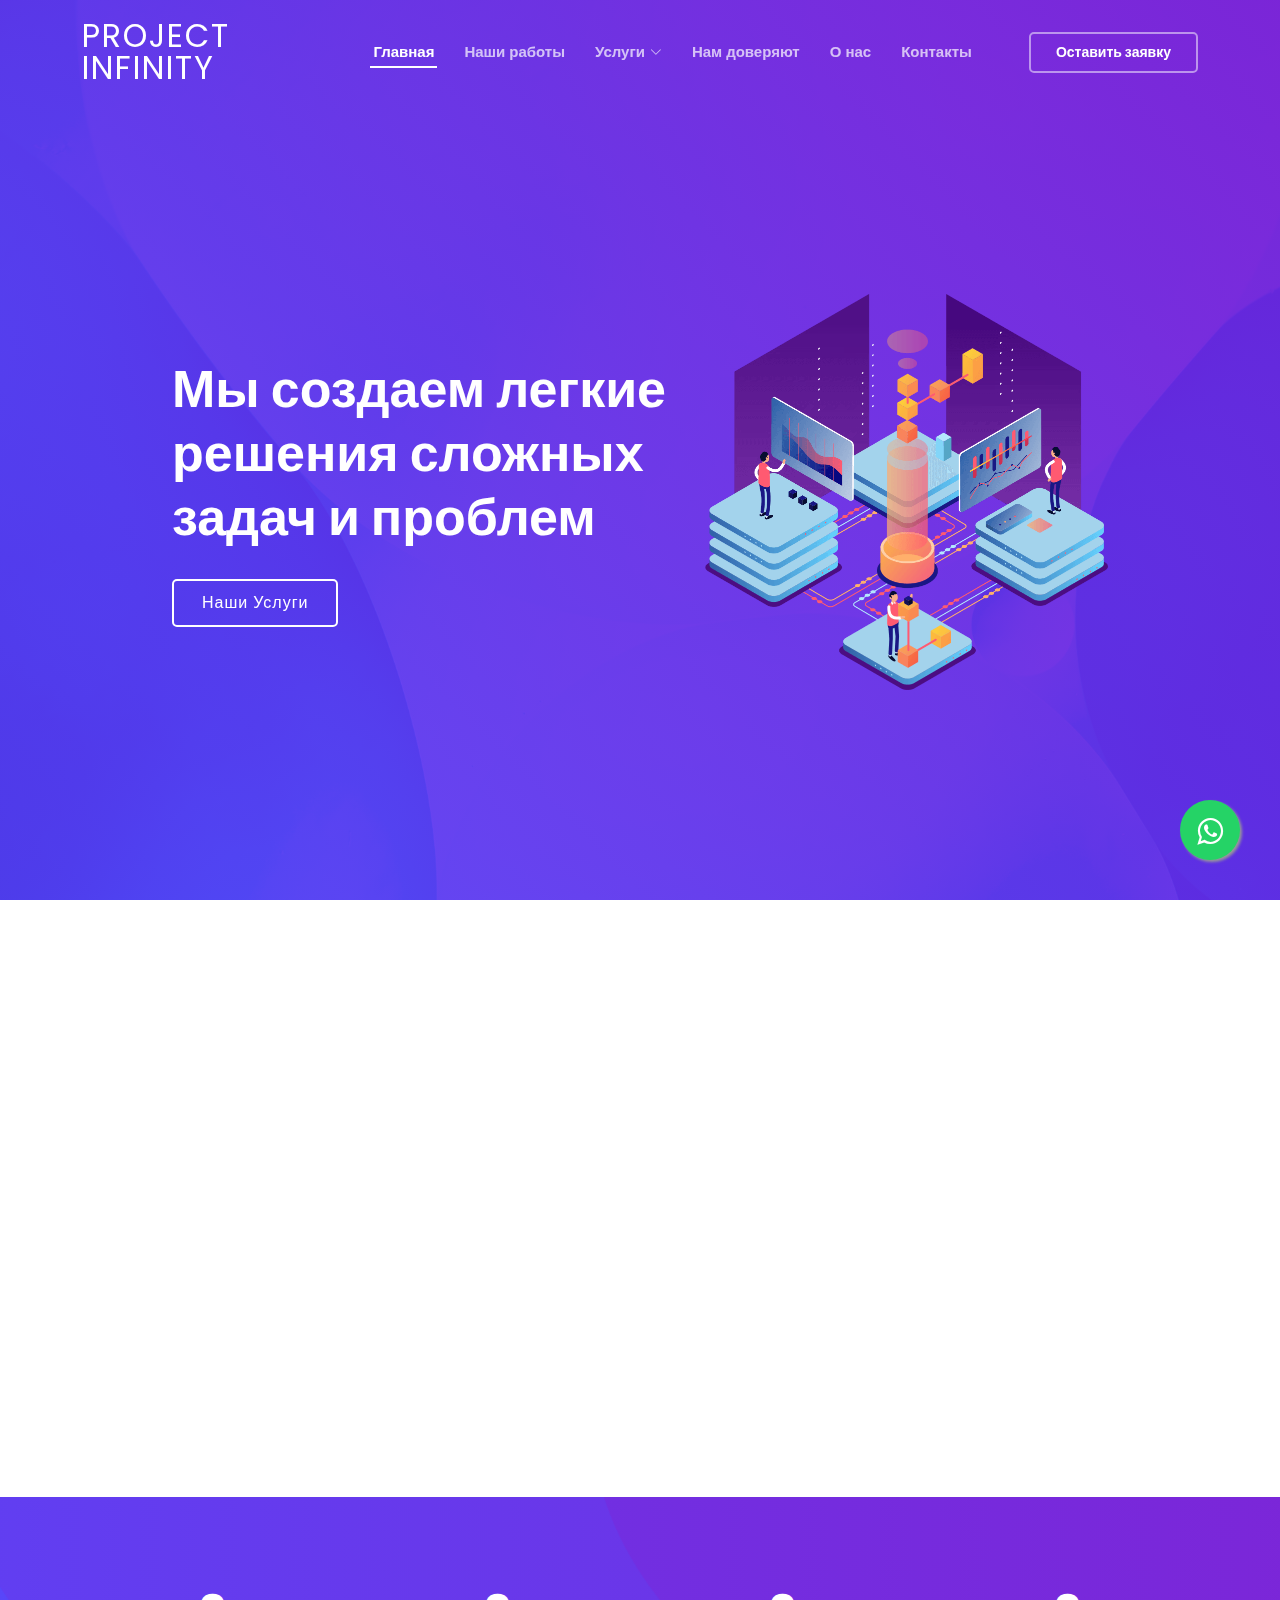
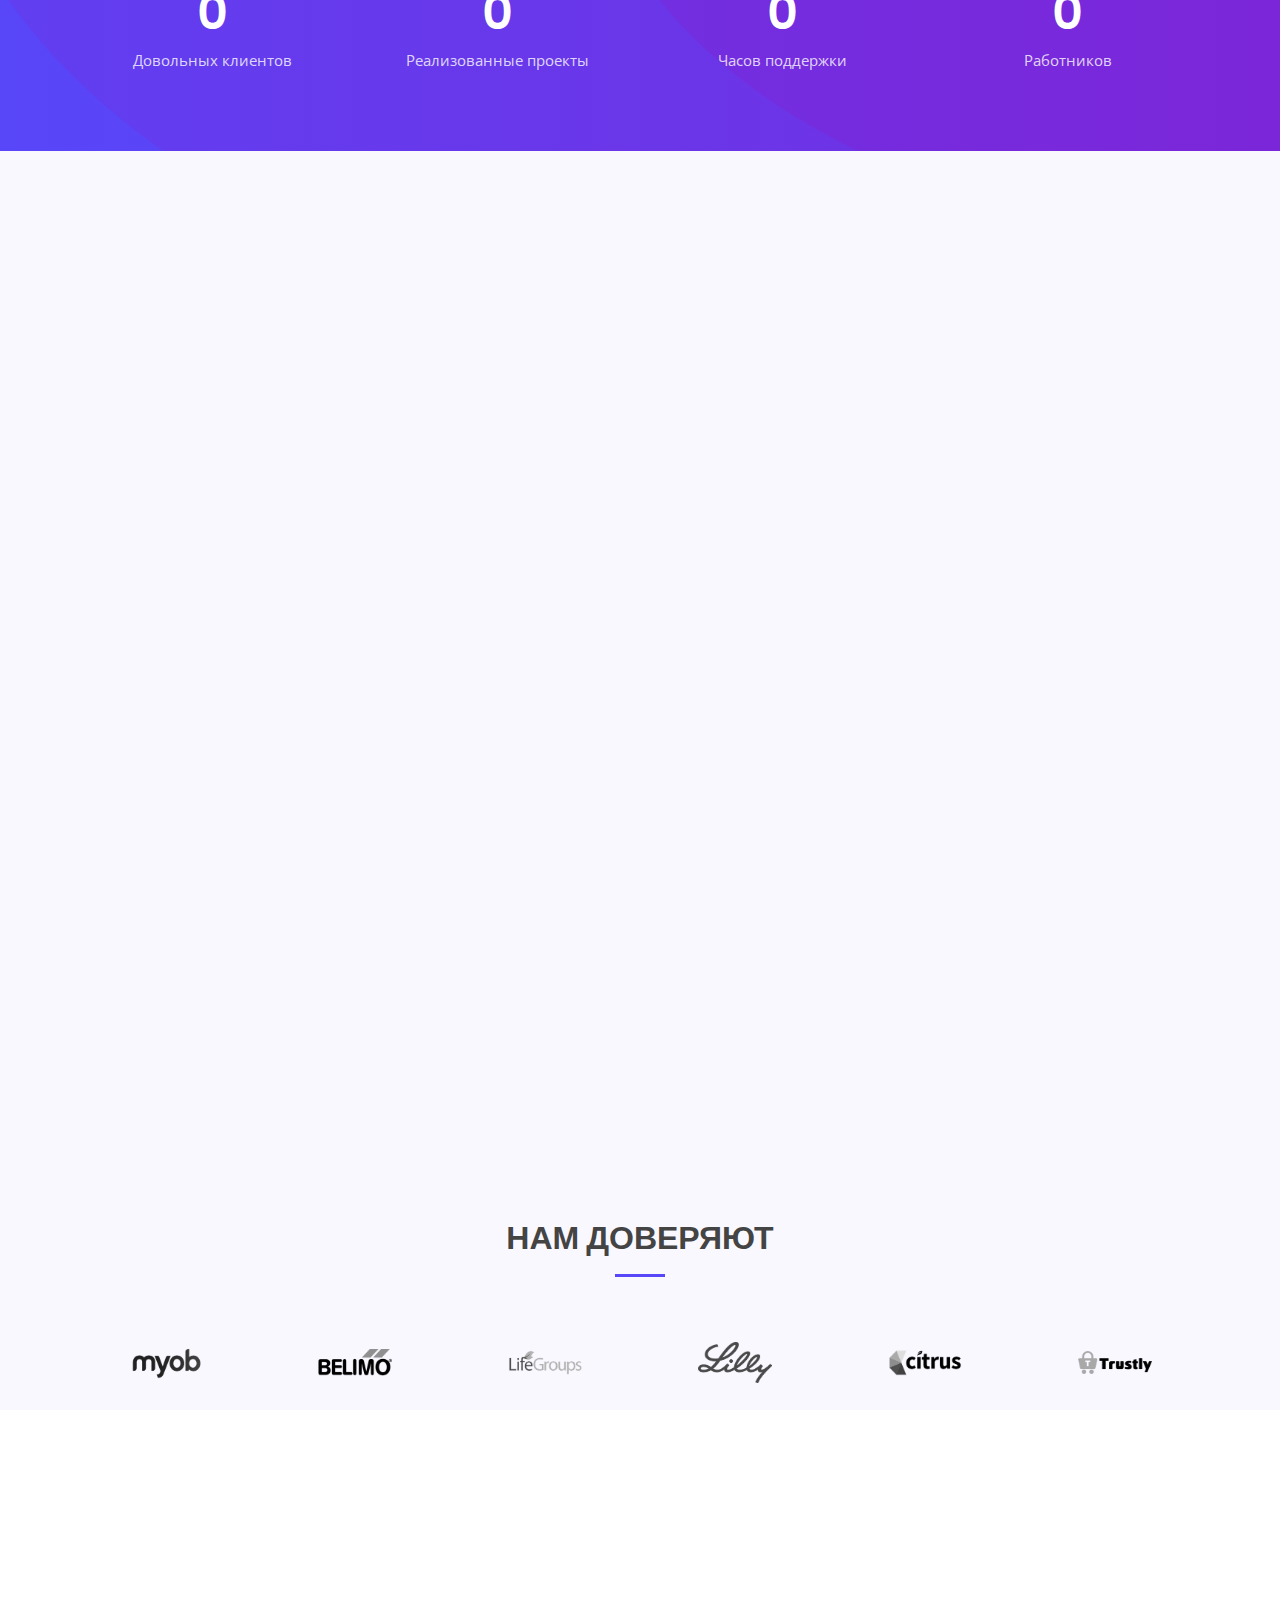
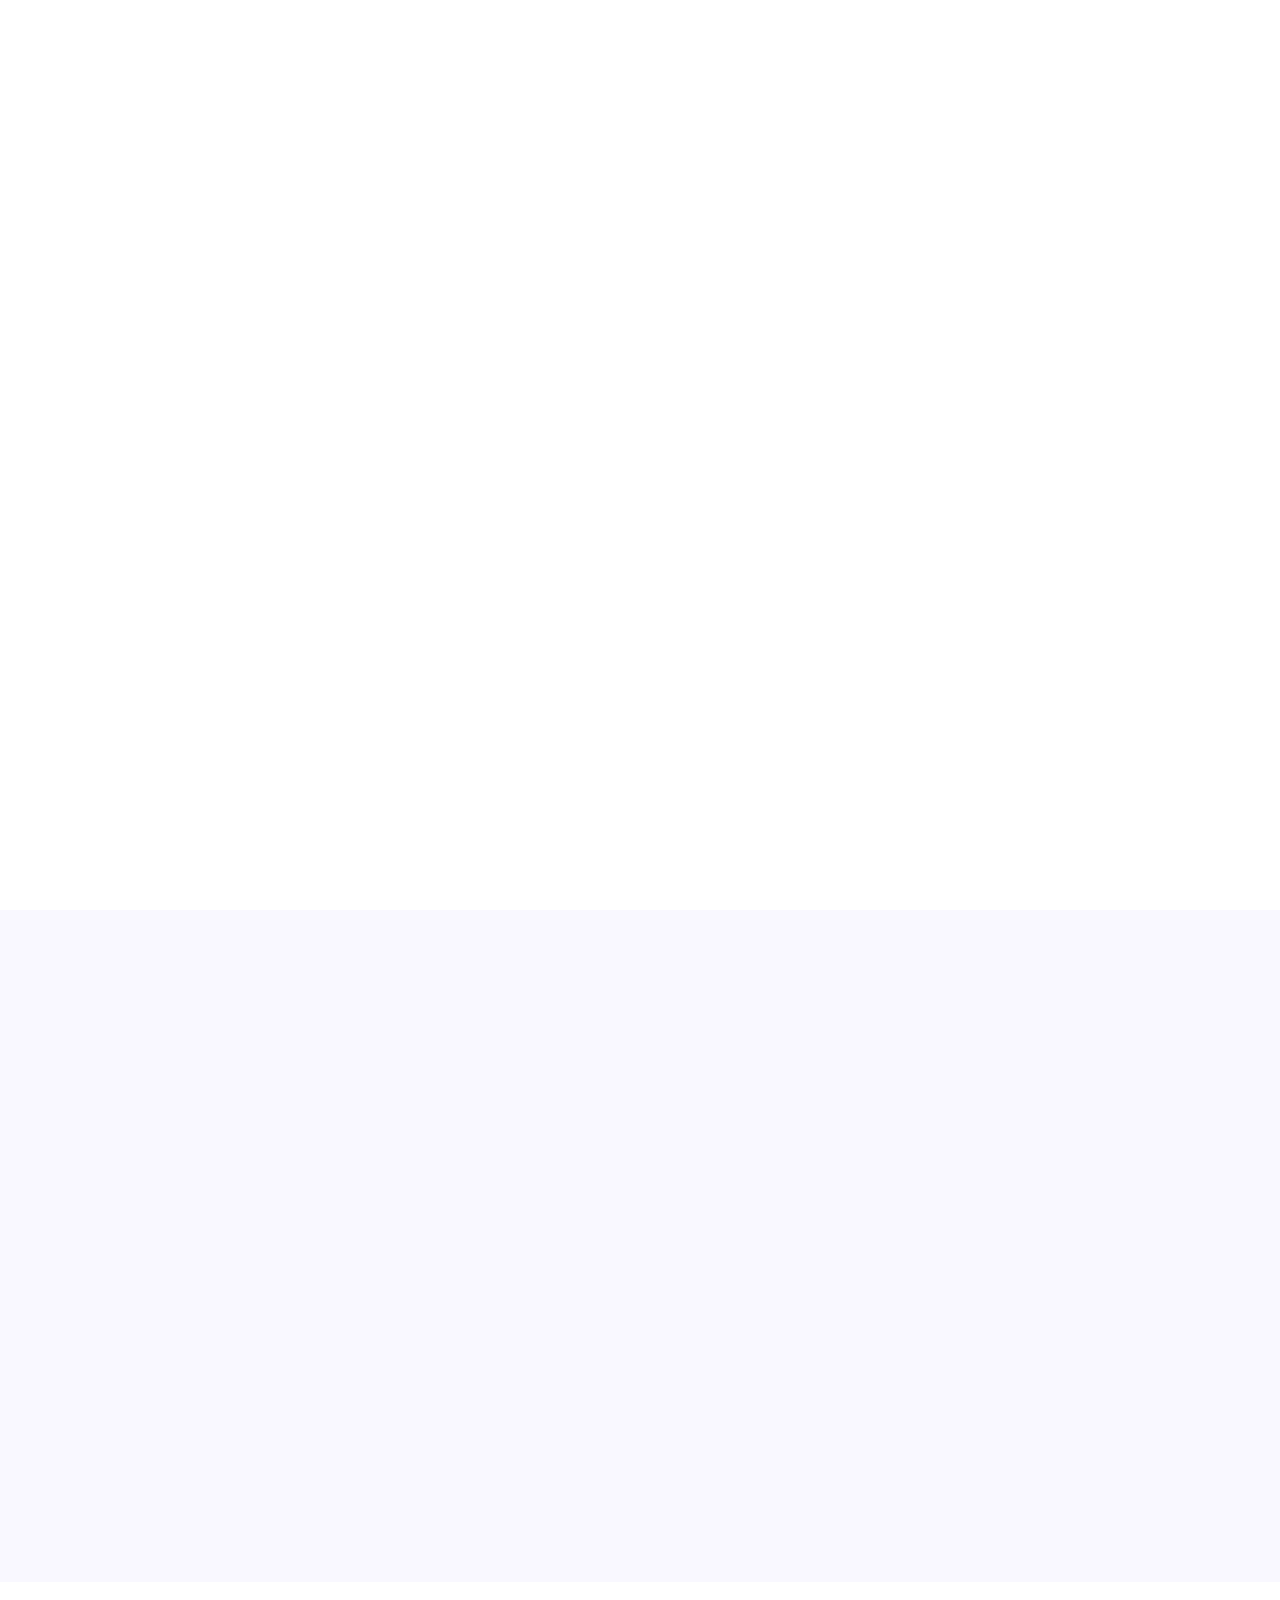
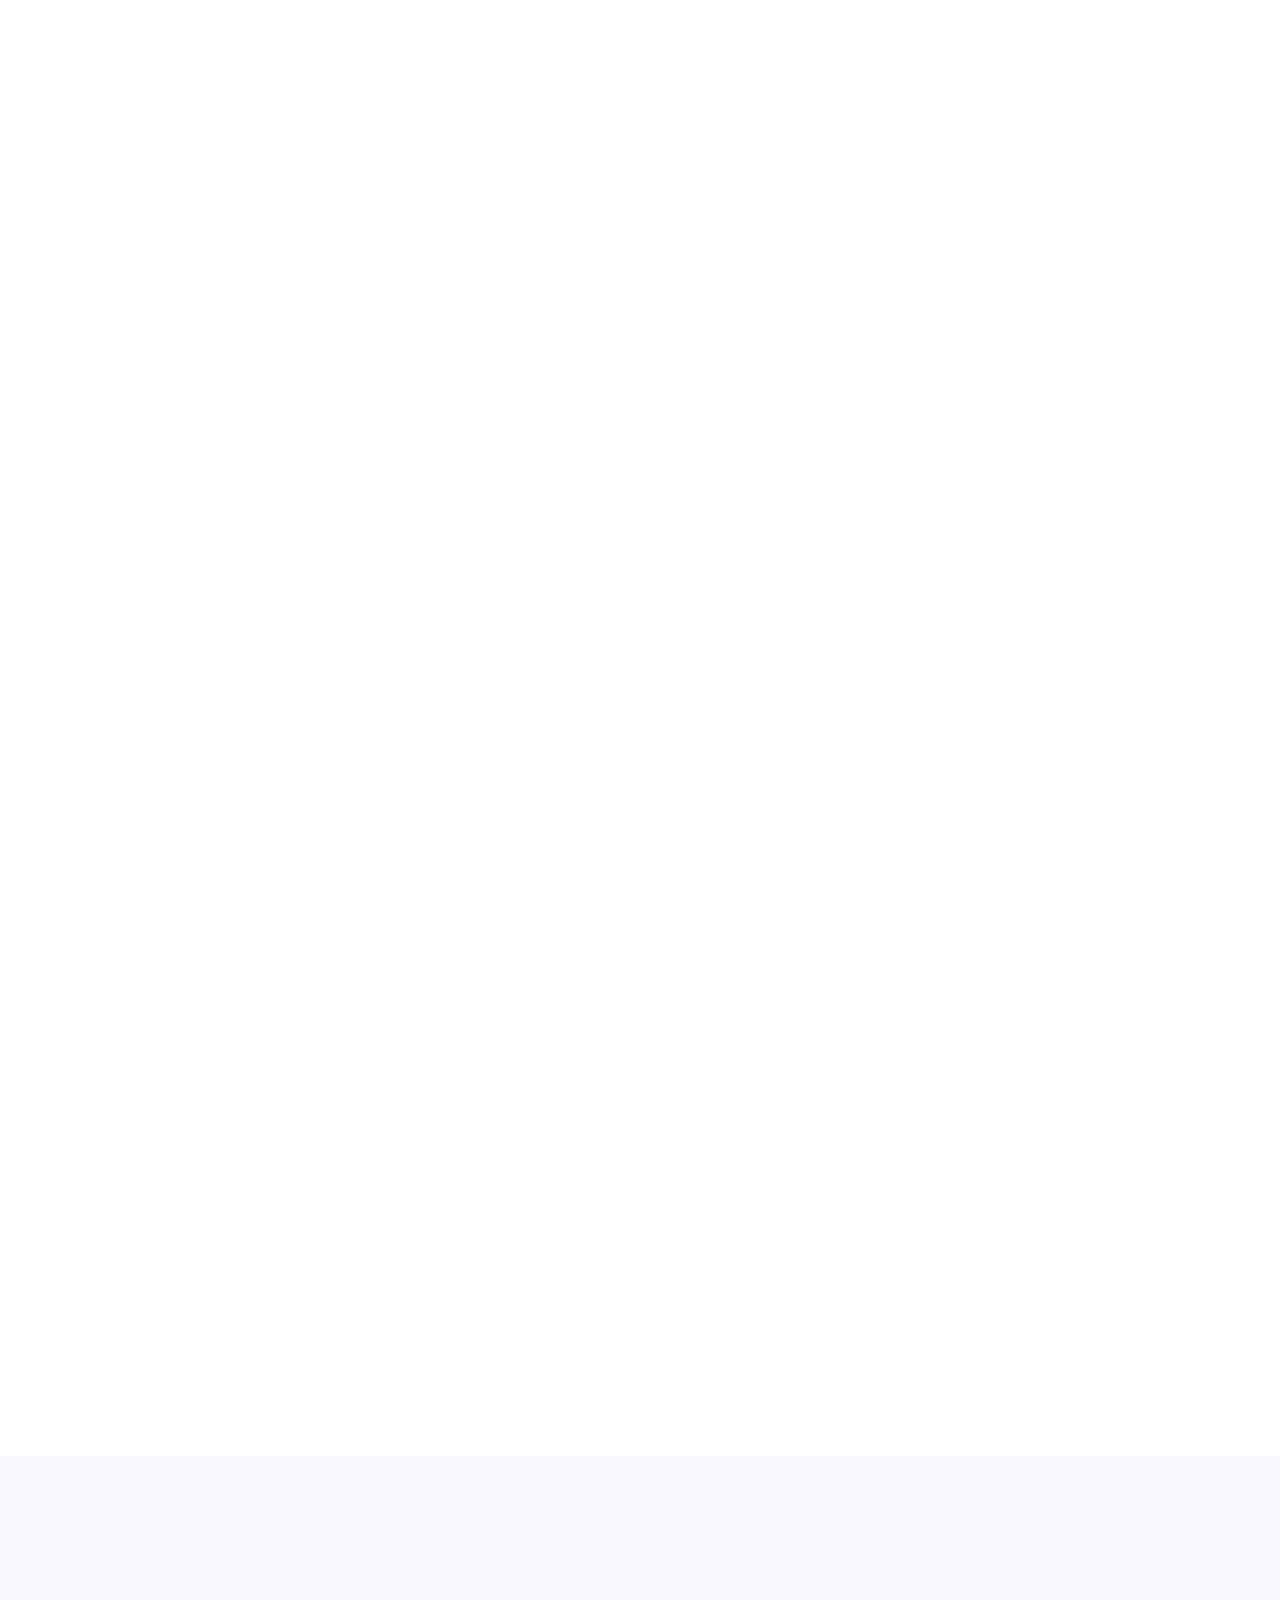
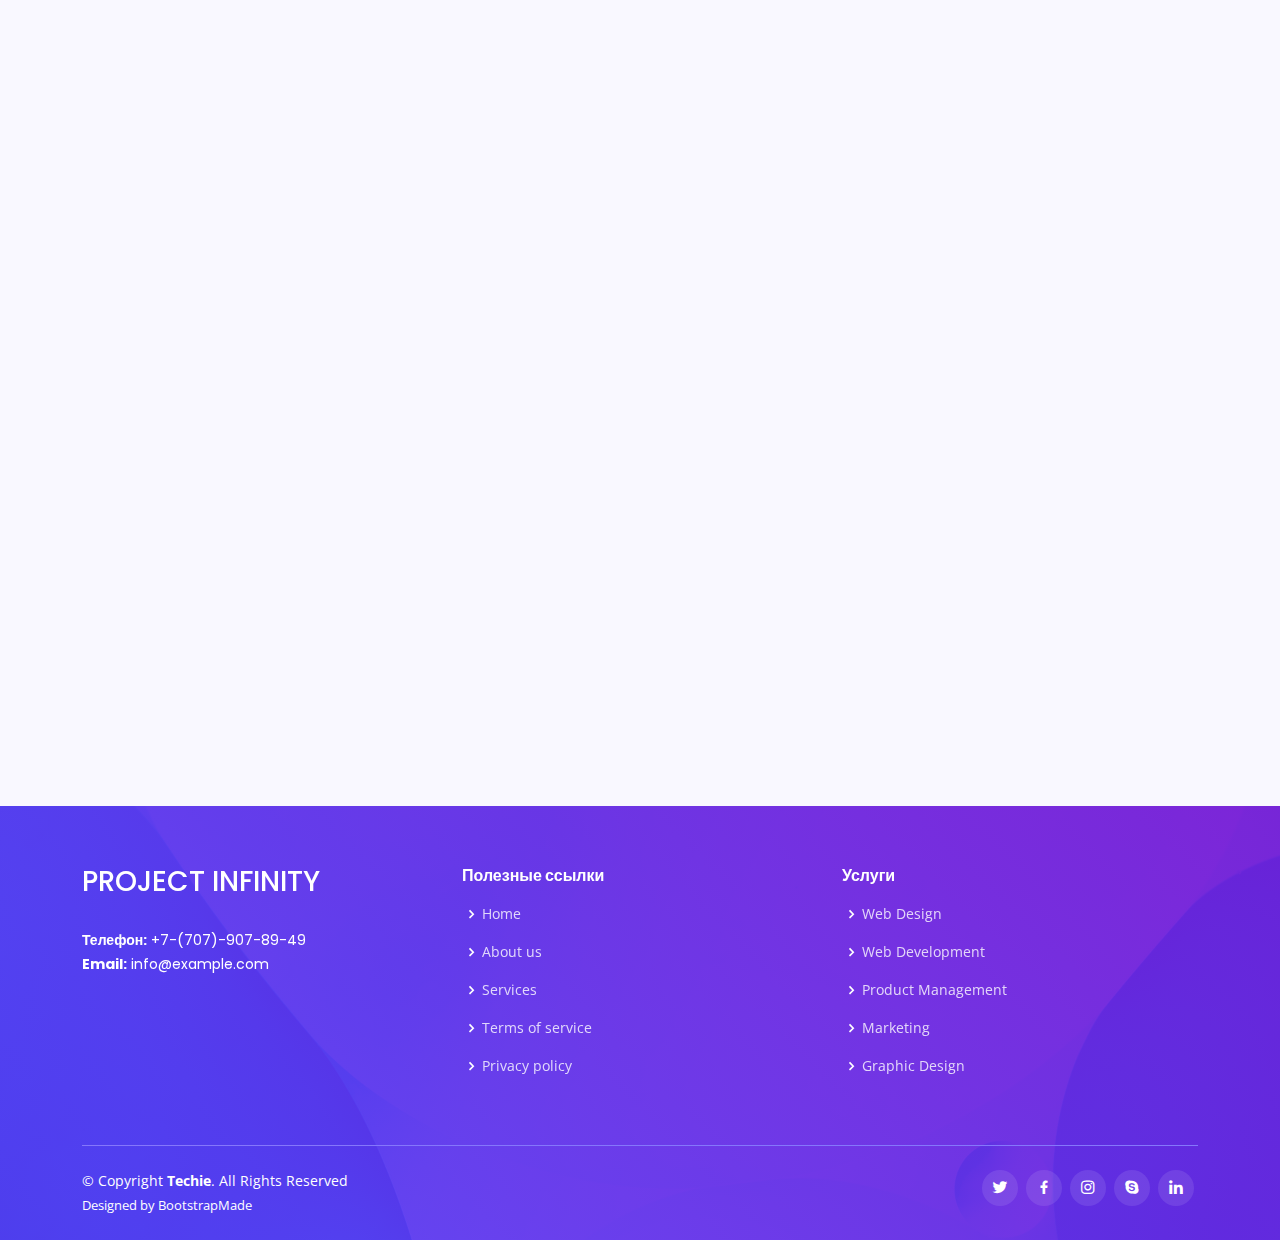
<file: index.html>
<!DOCTYPE html>
<html lang="en">

<head>
  <meta charset="utf-8">
  <meta content="width=device-width, initial-scale=1.0" name="viewport">

  <title>Project Infinity</title>
  <meta content="" name="description">
  <meta content="" name="keywords">

  <!-- Favicons -->
  <link href="assets/img/favicon.png" rel="icon">
  <link href="assets/img/apple-touch-icon.png" rel="apple-touch-icon">

  <!-- Google Fonts -->
  <link href="https://fonts.googleapis.com/css?family=Open+Sans:300,300i,400,400i,600,600i,700,700i|Roboto:300,300i,400,400i,500,500i,600,600i,700,700i|Poppins:300,300i,400,400i,500,500i,600,600i,700,700i" rel="stylesheet">

  <!-- Vendor CSS Files -->
  <link href="assets/vendor/aos/aos.css" rel="stylesheet">
  <link href="assets/vendor/bootstrap/css/bootstrap.min.css" rel="stylesheet">
  <link href="assets/vendor/bootstrap-icons/bootstrap-icons.css" rel="stylesheet">
  <link href="assets/vendor/boxicons/css/boxicons.min.css" rel="stylesheet">
  <link href="assets/vendor/glightbox/css/glightbox.min.css" rel="stylesheet">
  <link href="assets/vendor/swiper/swiper-bundle.min.css" rel="stylesheet">
  <link rel="stylesheet" href="https://maxcdn.bootstrapcdn.com/font-awesome/4.5.0/css/font-awesome.min.css">

  <!-- Template Main CSS File -->
  <link href="assets/css/style.css" rel="stylesheet">

  <!-- =======================================================
  * Template Name: Techie
  * Updated: Mar 10 2023 with Bootstrap v5.2.3
  * Template URL: https://bootstrapmade.com/techie-free-skin-bootstrap-3/
  * Author: BootstrapMade.com
  * License: https://bootstrapmade.com/license/
  ======================================================== -->
</head>

<body>

  <!-- ======= Header ======= -->
  <header id="header" class="fixed-top ">
    <div class="container d-flex align-items-center justify-content-between">
      <h1 class="logo"><a href="index.html">Project Infinity</a></h1>
      <!-- Uncomment below if you prefer to use an image logo -->
      <!-- <a href="index.html" class="logo"><img src="assets/img/logo.png" alt="" class="img-fluid"></a>-->

      <nav id="navbar" class="navbar">
        <ul>
          <li><a class="nav-link scrollto active" href="#hero">Главная</a></li>
          <li><a class="nav-link scrollto" href="#about">Наши работы</a></li>
          <li class="dropdown"><a href="#"><span>Услуги</span> <i class="bi bi-chevron-down"></i></a>
            <ul>
              <li><a href="#">Drop Down 1</a></li>
              <li><a href="#">Drop Down 2</a></li>
              <li><a href="#">Drop Down 3</a></li>
              <li><a href="#">Drop Down 4</a></li>
            </ul>
          </li>
          <li><a class="nav-link scrollto" href="#portfolio">Нам доверяют</a></li>
          <li><a class="nav-link scrollto" href="#portfolio">О нас</a></li>
          <li><a class="nav-link scrollto" href="#team">Контакты</a></li>

          <li><a class="getstarted scrollto" href="#about">Оставить заявку</a></li>
        </ul>
        <i class="bi bi-list mobile-nav-toggle"></i>
      </nav><!-- .navbar -->

    </div>
  </header><!-- End Header -->
  <a href="https://wa.me/77473480461?text=%D0%94%D0%BE%D0%B1%D1%80%D1%8B%D0%B9%20%D0%B4%D0%B5%D0%BD%D1%8C!%20%D0%A5%D0%BE%D1%87%D1%83%20%D1%83%D0%B7%D0%BD%D0%B0%D1%82%D1%8C%20%D0%BF%D1%80%D0%BE%20%D0%B2%D0%B0%D1%88%D1%83%20%D1%83%D1%81%D0%BB%D1%83%D0%B3%D1%83%20..." class="float" target="_blank">
    <i class="fa fa-whatsapp my-float"></i>
    </a>
  <!-- ======= Hero Section ======= -->
  <section id="hero" class="d-flex align-items-center">

    <div class="container-fluid" data-aos="fade-up">
      <div class="row justify-content-center">
        <div class="col-xl-5 col-lg-6 pt-3 pt-lg-0 order-2 order-lg-1 d-flex flex-column justify-content-center">
          <h1>Мы создаем легкие решения сложных задач и проблем</h1>
          <div><a href="#about" class="btn-get-started scrollto">Наши Услуги</a></div>
        </div>
        <div class="col-xl-4 col-lg-6 order-1 order-lg-2 hero-img" data-aos="zoom-in" data-aos-delay="150">
          <img src="assets/img/hero-img.png" class="img-fluid animated" alt="">
        </div>
      </div>
    </div>

  </section><!-- End Hero -->

  <main id="main">

    <!-- ======= About Section ======= -->
    <section id="about" class="about">
      <div class="container">

        <div class="row">
          <div class="col-lg-6 order-1 order-lg-2" data-aos="zoom-in" data-aos-delay="150">
            <img src="assets/img/about.jpg" class="img-fluid" alt="">
          </div>
          <div class="col-lg-6 pt-4 pt-lg-0 order-2 order-lg-1 content" data-aos="fade-right">
            <h3>Профессиональный подход</h3>

            <ul>
              <li><i class="bi bi-check-circle"></i>  Наша компания работает с клиентами, чтобы определить их потребности и разработать наиболее эффективные решения в области информационных технологий.</li>
              <li><i class="bi bi-check-circle"></i>  Мы придерживаемся профессиональных стандартов и лучших практик в нашей работе.</li>
              <li><i class="bi bi-check-circle"></i> Мы имеем команду опытных IT-специалистов, которые имеют глубокое понимание различных технологий и индустрий. </li>
            </ul>
            <a href="#" class="read-more">Узнать больше<i class="bi bi-long-arrow-right"></i></a>
          </div>
        </div>

      </div>
    </section><!-- End About Section -->

    <!-- ======= Counts Section ======= -->
    <section id="counts" class="counts">
      <div class="container">

        <div class="row counters">

          <div class="col-lg-3 col-6 text-center">
            <span data-purecounter-start="0" data-purecounter-end="232" data-purecounter-duration="1" class="purecounter"></span>
            <p>Довольных клиентов</p>
          </div>

          <div class="col-lg-3 col-6 text-center">
            <span data-purecounter-start="0" data-purecounter-end="521" data-purecounter-duration="1" class="purecounter"></span>
            <p>Реализованные проекты</p>
          </div>

          <div class="col-lg-3 col-6 text-center">
            <span data-purecounter-start="0" data-purecounter-end="1463" data-purecounter-duration="1" class="purecounter"></span>
            <p>Часов поддержки</p>
          </div>

          <div class="col-lg-3 col-6 text-center">
            <span data-purecounter-start="0" data-purecounter-end="15" data-purecounter-duration="1" class="purecounter"></span>
            <p>Работников</p>
          </div>

        </div>

      </div>
    </section><!-- End Counts Section -->

    <!-- ======= Services Section ======= -->
    <section id="services" class="services section-bg">
      <div class="container" data-aos="fade-up">

        <div class="section-title">
          <h2>Услуги</h2>
          <p>Мы оказываем различные услуги IT направления, как IT-консалтинг</p>
        </div>

        <div class="row gy-4">
          <div class="col-lg-4 col-md-6 d-flex align-items-stretch" data-aos="zoom-in" data-aos-delay="100">
            <div class="icon-box iconbox-blue">
              <div class="icon">
                <svg width="100" height="100" viewBox="0 0 600 600" xmlns="http://www.w3.org/2000/svg">
                  <path stroke="none" stroke-width="0" fill="#f5f5f5" d="M300,521.0016835830174C376.1290562159157,517.8887921683347,466.0731472004068,529.7835943286574,510.70327084640275,468.03025145048787C554.3714126377745,407.6079735673963,508.03601936045806,328.9844924480964,491.2728898941984,256.3432110539036C474.5976632858925,184.082847569629,479.9380746630129,96.60480741107993,416.23090153303,58.64404602377083C348.86323505073057,18.502131276798302,261.93793281208167,40.57373210992963,193.5410806939664,78.93577620505333C130.42746243093433,114.334589627462,98.30271207620316,179.96522072025542,76.75703585869454,249.04625023123273C51.97151888228291,328.5150500222984,13.704378332031375,421.85034740162234,66.52175969318436,486.19268352777647C119.04800174914682,550.1803526380478,217.28368757567262,524.383925680826,300,521.0016835830174"></path>
                </svg>
                <i class="bx bxl-dribbble"></i>
              </div>
              <h4><a href="">Lorem Ipsum</a></h4>
              <p>Voluptatum deleniti atque corrupti quos dolores et quas molestias excepturi</p>
            </div>
          </div>

          <div class="col-lg-4 col-md-6 d-flex align-items-stretch" data-aos="zoom-in" data-aos-delay="200">
            <div class="icon-box iconbox-orange ">
              <div class="icon">
                <svg width="100" height="100" viewBox="0 0 600 600" xmlns="http://www.w3.org/2000/svg">
                  <path stroke="none" stroke-width="0" fill="#f5f5f5" d="M300,582.0697525312426C382.5290701553225,586.8405444964366,449.9789794690241,525.3245884688669,502.5850820975895,461.55621195738473C556.606425686781,396.0723002908107,615.8543463187945,314.28637112970534,586.6730223649479,234.56875336149918C558.9533121215079,158.8439757836574,454.9685369536778,164.00468322053177,381.49747125262974,130.76875717737553C312.15926192815925,99.40240125094834,248.97055460311594,18.661163978235184,179.8680185752513,50.54337015887873C110.5421016452524,82.52863877960104,119.82277516462835,180.83849132639028,109.12597500060166,256.43424936330496C100.08760227029461,320.3096726198365,92.17705696193138,384.0621239912766,124.79988738764834,439.7174275375508C164.83382741302287,508.01625554203684,220.96474134820875,577.5009287672846,300,582.0697525312426"></path>
                </svg>
                <i class="bx bx-file"></i>
              </div>
              <h4><a href="">Sed Perspiciatis</a></h4>
              <p>Duis aute irure dolor in reprehenderit in voluptate velit esse cillum dolore</p>
            </div>
          </div>

          <div class="col-lg-4 col-md-6 d-flex align-items-stretch" data-aos="zoom-in" data-aos-delay="300">
            <div class="icon-box iconbox-pink">
              <div class="icon">
                <svg width="100" height="100" viewBox="0 0 600 600" xmlns="http://www.w3.org/2000/svg">
                  <path stroke="none" stroke-width="0" fill="#f5f5f5" d="M300,541.5067337569781C382.14930387511276,545.0595476570109,479.8736841581634,548.3450877840088,526.4010558755058,480.5488172755941C571.5218469581645,414.80211281144784,517.5187510058486,332.0715597781072,496.52539010469104,255.14436215662573C477.37192572678356,184.95920475031193,473.57363656557914,105.61284051026155,413.0603344069578,65.22779650032875C343.27470386102294,18.654635553484475,251.2091493199835,5.337323636656869,175.0934190732945,40.62881213300186C97.87086631185822,76.43348514350839,51.98124368387456,156.15599469081315,36.44837278890362,239.84606092416172C21.716077023791087,319.22268207091537,43.775223500013084,401.1760424656574,96.891909868211,461.97329694683043C147.22146801428983,519.5804099606455,223.5754009179313,538.201503339737,300,541.5067337569781"></path>
                </svg>
                <i class="bx bx-tachometer"></i>
              </div>
              <h4><a href="">Magni Dolores</a></h4>
              <p>Excepteur sint occaecat cupidatat non proident, sunt in culpa qui officia</p>
            </div>
          </div>

          <div class="col-lg-4 col-md-6 d-flex align-items-stretch" data-aos="zoom-in" data-aos-delay="100">
            <div class="icon-box iconbox-yellow">
              <div class="icon">
                <svg width="100" height="100" viewBox="0 0 600 600" xmlns="http://www.w3.org/2000/svg">
                  <path stroke="none" stroke-width="0" fill="#f5f5f5" d="M300,503.46388370962813C374.79870501325706,506.71871716319447,464.8034551963731,527.1746412648533,510.4981551193396,467.86667711651364C555.9287308511215,408.9015244558933,512.6030010748507,327.5744911775523,490.211057578863,256.5855673507754C471.097692560561,195.9906835881958,447.69079081568157,138.11976852964426,395.19560036434837,102.3242989838813C329.3053358748298,57.3949838291264,248.02791733380457,8.279543830951368,175.87071277845988,42.242879143198664C103.41431057327972,76.34704239035025,93.79494320519305,170.9812938413882,81.28167332365135,250.07896920659033C70.17666984294237,320.27484674793965,64.84698225790005,396.69656628748305,111.28512138212992,450.4950937839243C156.20124167950087,502.5303643271138,231.32542653798444,500.4755392045468,300,503.46388370962813"></path>
                </svg>
                <i class="bx bx-layer"></i>
              </div>
              <h4><a href="">Nemo Enim</a></h4>
              <p>At vero eos et accusamus et iusto odio dignissimos ducimus qui blanditiis</p>
            </div>
          </div>

          <div class="col-lg-4 col-md-6 d-flex align-items-stretch" data-aos="zoom-in" data-aos-delay="200">
            <div class="icon-box iconbox-red">
              <div class="icon">
                <svg width="100" height="100" viewBox="0 0 600 600" xmlns="http://www.w3.org/2000/svg">
                  <path stroke="none" stroke-width="0" fill="#f5f5f5" d="M300,532.3542879108572C369.38199826031484,532.3153073249985,429.10787420159085,491.63046689027357,474.5244479745417,439.17860296908856C522.8885846962883,383.3225815378663,569.1668002868075,314.3205725914397,550.7432151929288,242.7694973846089C532.6665558377875,172.5657663291529,456.2379748765914,142.6223662098291,390.3689995646985,112.34683881706744C326.66090330228417,83.06452184765237,258.84405631176094,53.51806209861945,193.32584062364296,78.48882559362697C121.61183558270385,105.82097193414197,62.805066853699245,167.19869350419734,48.57481801355237,242.6138429142374C34.843463184063346,315.3850353017275,76.69343916112496,383.4422959591041,125.22947124332185,439.3748458443577C170.7312796277747,491.8107796887764,230.57421082200815,532.3932930995766,300,532.3542879108572"></path>
                </svg>
                <i class="bx bx-slideshow"></i>
              </div>
              <h4><a href="">Dele Cardo</a></h4>
              <p>Quis consequatur saepe eligendi voluptatem consequatur dolor consequuntur</p>
            </div>
          </div>

          <div class="col-lg-4 col-md-6 d-flex align-items-stretch" data-aos="zoom-in" data-aos-delay="300">
            <div class="icon-box iconbox-teal">
              <div class="icon">
                <svg width="100" height="100" viewBox="0 0 600 600" xmlns="http://www.w3.org/2000/svg">
                  <path stroke="none" stroke-width="0" fill="#f5f5f5" d="M300,566.797414625762C385.7384707136149,576.1784315230908,478.7894351017131,552.8928747891023,531.9192734346935,484.94944893311C584.6109503024035,417.5663521118492,582.489472248146,322.67544863468447,553.9536738515405,242.03673114598146C529.1557734026468,171.96086150256528,465.24506316201064,127.66468636344209,395.9583748389544,100.7403814666027C334.2173773831606,76.7482773500951,269.4350130405921,84.62216499799875,207.1952322260088,107.2889140133804C132.92018162631612,134.33871894543012,41.79353780512637,160.00259165414826,22.644507872594943,236.69541883565114C3.319112789854554,314.0945973066697,72.72355303640163,379.243833228382,124.04198916343866,440.3218312028393C172.9286146004772,498.5055451809895,224.45579914871206,558.5317968840102,300,566.797414625762"></path>
                </svg>
                <i class="bx bx-arch"></i>
              </div>
              <h4><a href="">Divera Don</a></h4>
              <p>Modi nostrum vel laborum. Porro fugit error sit minus sapiente sit aspernatur</p>
            </div>
          </div>

        </div>

      </div>
    </section><!-- End Services Section -->

    
    <section id="clients" class="clients section-bg">
      <div class="section-title">
        <h2>Нам доверяют</h2>
        
      </div>
      <div class="container">

        <div class="row aos-init aos-animate" data-aos="zoom-in">

          <div class="col-lg-2 col-md-4 col-6 d-flex align-items-center justify-content-center">
            <img src="assets/img/clients/client-1.png" class="img-fluid" alt="">
          </div>

          <div class="col-lg-2 col-md-4 col-6 d-flex align-items-center justify-content-center">
            <img src="assets/img/clients/client-2.png" class="img-fluid" alt="">
          </div>

          <div class="col-lg-2 col-md-4 col-6 d-flex align-items-center justify-content-center">
            <img src="assets/img/clients/client-3.png" class="img-fluid" alt="">
          </div>

          <div class="col-lg-2 col-md-4 col-6 d-flex align-items-center justify-content-center">
            <img src="assets/img/clients/client-4.png" class="img-fluid" alt="">
          </div>

          <div class="col-lg-2 col-md-4 col-6 d-flex align-items-center justify-content-center">
            <img src="assets/img/clients/client-5.png" class="img-fluid" alt="">
          </div>

          <div class="col-lg-2 col-md-4 col-6 d-flex align-items-center justify-content-center">
            <img src="assets/img/clients/client-6.png" class="img-fluid" alt="">
          </div>

        </div>

      </div>
    </section>
    <!-- ======= Features Section ======= -->
    <section id="features" class="features">
      <div class="container" data-aos="fade-up">

        <div class="section-title">
          <h2>Наши особенности</h2>
          
        </div>

        <div class="row">
          <div class="col-lg-6 order-2 order-lg-1 d-flex flex-column align-items-lg-center">
            <div class="icon-box mt-5 mt-lg-0" data-aos="fade-up" data-aos-delay="100">
              <i class="bx bx-receipt"></i>
              <h4>Глубокое понимание бизнеса</h4>
              <p>Мы понимаем, что информационные технологии - это инструмент для достижения бизнес-целей. Мы тесно сотрудничаем с клиентами, чтобы понять их бизнес-процессы и предоставить решения, которые помогут им улучшить свою эффективность.</p>
            </div>
            <div class="icon-box mt-5" data-aos="fade-up" data-aos-delay="200">
              <i class="bx bx-cube-alt"></i>
              <h4>Инновации и технологические решения</h4>
              <p>Мы постоянно следим за последними технологическими трендами и инновациями. Мы предоставляем клиентам самые передовые решения в области информационных технологий, которые помогут им достичь их бизнес-целей.</p>
            </div>
            <div class="icon-box mt-5" data-aos="fade-up" data-aos-delay="300">
              <i class="bx bx-images"></i>
              <h4>Комплексный подход</h4>
              <p>Мы предоставляем комплексные решения в области информационных технологий, которые включают в себя консалтинг, разработку, внедрение и поддержку. Мы готовы помочь нашим клиентам на всех этапах работы, чтобы обеспечить успех их проектов.</p>
            </div>
            <div class="icon-box mt-5" data-aos="fade-up" data-aos-delay="400">
              <i class="bx bx-shield"></i>
              <h4>Индивидуальный подход</h4>
              <p>Мы понимаем, что каждый клиент имеет уникальные потребности и бизнес-цели. Мы работаем с клиентами индивидуально, чтобы определить их уникальные потребности и предоставить наиболее эффективные решения в области информационных технологий.</p>
            </div>
          </div>
          <div class="image col-lg-6 order-1 order-lg-2 " data-aos="zoom-in" data-aos-delay="100">
            <img src="assets/img/features.svg" alt="" class="img-fluid">
          </div>
        </div>

      </div>
    </section><!-- End Features Section -->


    <!-- ======= Testimonials Section ======= -->
    <section id="testimonials" class="testimonials section-bg">
      <div class="container" data-aos="fade-up">

        <div class="section-title">
          <h2>Отзывы</h2>
         
        </div>

        <div class="testimonials-slider swiper" data-aos="fade-up" data-aos-delay="100">
          <div class="swiper-wrapper">

            <div class="swiper-slide">
              <div class="testimonial-item">
                <p>
                  <i class="bx bxs-quote-alt-left quote-icon-left"></i>
                  Proin iaculis purus consequat sem cure digni ssim donec porttitora entum suscipit rhoncus. Accusantium quam, ultricies eget id, aliquam eget nibh et. Maecen aliquam, risus at semper.
                  <i class="bx bxs-quote-alt-right quote-icon-right"></i>
                </p>
                <h3>Saul Goodman</h3>
                <h4>Ceo &amp; Founder</h4>
              </div>
            </div><!-- End testimonial item -->

            <div class="swiper-slide">
              <div class="testimonial-item">
                <p>
                  <i class="bx bxs-quote-alt-left quote-icon-left"></i>
                  Export tempor illum tamen malis malis eram quae irure esse labore quem cillum quid cillum eram malis quorum velit fore eram velit sunt aliqua noster fugiat irure amet legam anim culpa.
                  <i class="bx bxs-quote-alt-right quote-icon-right"></i>
                </p>
                <h3>Sara Wilsson</h3>
                <h4>Designer</h4>
              </div>
            </div><!-- End testimonial item -->

            <div class="swiper-slide">
              <div class="testimonial-item">
                <p>
                  <i class="bx bxs-quote-alt-left quote-icon-left"></i>
                  Enim nisi quem export duis labore cillum quae magna enim sint quorum nulla quem veniam duis minim tempor labore quem eram duis noster aute amet eram fore quis sint minim.
                  <i class="bx bxs-quote-alt-right quote-icon-right"></i>
                </p>
                <h3>Jena Karlis</h3>
                <h4>Store Owner</h4>
              </div>
            </div><!-- End testimonial item -->

            <div class="swiper-slide">
              <div class="testimonial-item">
                <p>
                  <i class="bx bxs-quote-alt-left quote-icon-left"></i>
                  Fugiat enim eram quae cillum dolore dolor amet nulla culpa multos export minim fugiat minim velit minim dolor enim duis veniam ipsum anim magna sunt elit fore quem dolore labore.
                  <i class="bx bxs-quote-alt-right quote-icon-right"></i>
                </p>
                <h3>Matt Brandon</h3>
                <h4>Freelancer</h4>
              </div>
            </div><!-- End testimonial item -->

            <div class="swiper-slide">
              <div class="testimonial-item">
                <p>
                  <i class="bx bxs-quote-alt-left quote-icon-left"></i>
                  Quis quorum aliqua sint quem legam fore sunt eram irure aliqua veniam tempor noster veniam enim culpa labore duis sunt culpa nulla illum cillum fugiat legam esse veniam culpa.
                  <i class="bx bxs-quote-alt-right quote-icon-right"></i>
                </p>
                <h3>John Larson</h3>
                <h4>Entrepreneur</h4>
              </div>
            </div><!-- End testimonial item -->

          </div>
          <div class="swiper-pagination"></div>
        </div>

      </div>
    </section><!-- End Testimonials Section -->

    <!-- ======= Portfolio Section ======= -->
    <section id="portfolio" class="portfolio">
      <div class="container" data-aos="fade-up">

        <div class="section-title">
          <h2>Наши работы</h2>
         
        </div>

        <div class="row">
          <div class="col-lg-12 d-flex justify-content-center">
            <ul id="portfolio-flters">
              <li data-filter="*" class="filter-active">All</li>
              <li data-filter=".filter-app">App</li>
              <li data-filter=".filter-card">Card</li>
              <li data-filter=".filter-web">Web</li>
            </ul>
          </div>
        </div>

        <div class="row portfolio-container">

          <div class="col-lg-4 col-md-6 portfolio-item filter-app">
            <div class="portfolio-wrap">
              <img src="assets/img/portfolio/portfolio-1.jpg" class="img-fluid" alt="">
              <div class="portfolio-info">
                <h4>App 1</h4>
                <p>App</p>
              </div>
              <div class="portfolio-links">
                <a href="assets/img/portfolio/portfolio-1.jpg" data-gallery="portfolioGallery" class="portfolio-lightbox" title="App 1"><i class="bx bx-plus"></i></a>
                <a href="portfolio-details.html" title="More Details"><i class="bx bx-link"></i></a>
              </div>
            </div>
          </div>

          <div class="col-lg-4 col-md-6 portfolio-item filter-web">
            <div class="portfolio-wrap">
              <img src="assets/img/portfolio/portfolio-2.jpg" class="img-fluid" alt="">
              <div class="portfolio-info">
                <h4>Web 3</h4>
                <p>Web</p>
              </div>
              <div class="portfolio-links">
                <a href="assets/img/portfolio/portfolio-2.jpg" data-gallery="portfolioGallery" class="portfolio-lightbox" title="Web 3"><i class="bx bx-plus"></i></a>
                <a href="portfolio-details.html" title="More Details"><i class="bx bx-link"></i></a>
              </div>
            </div>
          </div>

          <div class="col-lg-4 col-md-6 portfolio-item filter-app">
            <div class="portfolio-wrap">
              <img src="assets/img/portfolio/portfolio-3.jpg" class="img-fluid" alt="">
              <div class="portfolio-info">
                <h4>App 2</h4>
                <p>App</p>
              </div>
              <div class="portfolio-links">
                <a href="assets/img/portfolio/portfolio-3.jpg" data-gallery="portfolioGallery" class="portfolio-lightbox" title="App 2"><i class="bx bx-plus"></i></a>
                <a href="portfolio-details.html" title="More Details"><i class="bx bx-link"></i></a>
              </div>
            </div>
          </div>

          <div class="col-lg-4 col-md-6 portfolio-item filter-card">
            <div class="portfolio-wrap">
              <img src="assets/img/portfolio/portfolio-4.jpg" class="img-fluid" alt="">
              <div class="portfolio-info">
                <h4>Card 2</h4>
                <p>Card</p>
              </div>
              <div class="portfolio-links">
                <a href="assets/img/portfolio/portfolio-4.jpg" data-gallery="portfolioGallery" class="portfolio-lightbox" title="Card 2"><i class="bx bx-plus"></i></a>
                <a href="portfolio-details.html" title="More Details"><i class="bx bx-link"></i></a>
              </div>
            </div>
          </div>

          <div class="col-lg-4 col-md-6 portfolio-item filter-web">
            <div class="portfolio-wrap">
              <img src="assets/img/portfolio/portfolio-5.jpg" class="img-fluid" alt="">
              <div class="portfolio-info">
                <h4>Web 2</h4>
                <p>Web</p>
              </div>
              <div class="portfolio-links">
                <a href="assets/img/portfolio/portfolio-5.jpg" data-gallery="portfolioGallery" class="portfolio-lightbox" title="Web 2"><i class="bx bx-plus"></i></a>
                <a href="portfolio-details.html" title="More Details"><i class="bx bx-link"></i></a>
              </div>
            </div>
          </div>

          <div class="col-lg-4 col-md-6 portfolio-item filter-app">
            <div class="portfolio-wrap">
              <img src="assets/img/portfolio/portfolio-6.jpg" class="img-fluid" alt="">
              <div class="portfolio-info">
                <h4>App 3</h4>
                <p>App</p>
              </div>
              <div class="portfolio-links">
                <a href="assets/img/portfolio/portfolio-6.jpg" data-gallery="portfolioGallery" class="portfolio-lightbox" title="App 3"><i class="bx bx-plus"></i></a>
                <a href="portfolio-details.html" title="More Details"><i class="bx bx-link"></i></a>
              </div>
            </div>
          </div>

          <div class="col-lg-4 col-md-6 portfolio-item filter-card">
            <div class="portfolio-wrap">
              <img src="assets/img/portfolio/portfolio-7.jpg" class="img-fluid" alt="">
              <div class="portfolio-info">
                <h4>Card 1</h4>
                <p>Card</p>
              </div>
              <div class="portfolio-links">
                <a href="assets/img/portfolio/portfolio-7.jpg" data-gallery="portfolioGallery" class="portfolio-lightbox" title="Card 1"><i class="bx bx-plus"></i></a>
                <a href="portfolio-details.html" title="More Details"><i class="bx bx-link"></i></a>
              </div>
            </div>
          </div>

          <div class="col-lg-4 col-md-6 portfolio-item filter-card">
            <div class="portfolio-wrap">
              <img src="assets/img/portfolio/portfolio-8.jpg" class="img-fluid" alt="">
              <div class="portfolio-info">
                <h4>Card 3</h4>
                <p>Card</p>
              </div>
              <div class="portfolio-links">
                <a href="assets/img/portfolio/portfolio-8.jpg" data-gallery="portfolioGallery" class="portfolio-lightbox" title="Card 3"><i class="bx bx-plus"></i></a>
                <a href="portfolio-details.html" title="More Details"><i class="bx bx-link"></i></a>
              </div>
            </div>
          </div>

          <div class="col-lg-4 col-md-6 portfolio-item filter-web">
            <div class="portfolio-wrap">
              <img src="assets/img/portfolio/portfolio-9.jpg" class="img-fluid" alt="">
              <div class="portfolio-info">
                <h4>Web 3</h4>
                <p>Web</p>
              </div>
              <div class="portfolio-links">
                <a href="assets/img/portfolio/portfolio-9.jpg" data-gallery="portfolioGallery" class="portfolio-lightbox" title="Web 3"><i class="bx bx-plus"></i></a>
                <a href="portfolio-details.html" title="More Details"><i class="bx bx-link"></i></a>
              </div>
            </div>
          </div>

        </div>

      </div>
    </section><!-- End Portfolio Section -->




    <!-- ======= Contact Section ======= -->
    <section id="contact" class="contact section-bg">
      <div class="container" data-aos="fade-up">

        <div class="section-title">
          <h2>Контакты</h2>
          <p>Свяжитесь с нами по интересующим вас моментам, и мы постараемся сделать все чтобы реализовать вашу задачу!</p>
        </div>

        <div class="row">
          <div class="col-lg-6 col-md-6">
            <div class="info-box  mb-4">
              <i class="bx bx-envelope"></i>
              <h3>Наша почта</h3>
              <p>contact@example.com</p>
            </div>
          </div>

          <div class="col-lg-6 col-md-6">
            <div class="info-box  mb-4">
              <i class="bx bx-phone-call"></i>
              <h3>Наш Телефон</h3>
              <p> +7-(707)-907-89-49</p>
            </div>
          </div>

        </div>

        <div class="row">


          <div class="col-lg-12">
            <form action="forms/contact.php" method="post" role="form" class="php-email-form">
              <div class="row">
                <div class="col-md-6 form-group">
                  <input type="text" name="name" class="form-control" id="name" placeholder="Ваше имя" required>
                </div>
                <div class="col-md-6 form-group mt-3 mt-md-0">
                  <input type="email" class="form-control" name="email" id="email" placeholder="Ваша почта">
                </div>
                
              </div>
              <div class="form-group mt-3">
                <input type="text" id="phone" class="form-control" placeholder="+7 000-000-00-00">
              </div>
              <div class="form-group mt-3">
                <input type="text" class="form-control" name="subject" id="subject" placeholder="Что вас заинтересовало?" required>
              </div>
              <div class="form-group mt-3">
                <textarea class="form-control" name="message" rows="5" placeholder="Расскажите подробнее что вы хотели бы реализовать у себя? И как вы это видите"></textarea>
              </div>
              <div class="my-3">
                <div class="loading">Loading</div>
                <div class="error-message"></div>
                <div class="sent-message">Ваша заявка была отправлена! Скоро с вами свяжутся наши специалисты!</div>
              </div>
              <div class="text-center"><button type="submit">Отправить</button></div>
            </form>
          </div>

        </div>

      </div>
    </section><!-- End Contact Section -->

  </main><!-- End #main -->

  <!-- ======= Footer ======= -->
  <footer id="footer">

    <div class="footer-top">
      <div class="container">
        <div class="row">

          <div class="col-lg-4 col-md-6 footer-contact">
            <h3>Project Infinity</h3>
            <p>
              <strong>Телефон:</strong> +7-(707)-907-89-49<br>
              <strong>Email:</strong> info@example.com<br>
            </p>
          </div>

          <div class="col-lg-4 col-md-6 footer-links">
            <h4>Полезные ссылки</h4>
            <ul>
              <li><i class="bx bx-chevron-right"></i> <a href="#">Home</a></li>
              <li><i class="bx bx-chevron-right"></i> <a href="#">About us</a></li>
              <li><i class="bx bx-chevron-right"></i> <a href="#">Services</a></li>
              <li><i class="bx bx-chevron-right"></i> <a href="#">Terms of service</a></li>
              <li><i class="bx bx-chevron-right"></i> <a href="#">Privacy policy</a></li>
            </ul>
          </div>

          <div class="col-lg-4 col-md-6 footer-links">
            <h4>Услуги</h4>
            <ul>
              <li><i class="bx bx-chevron-right"></i> <a href="#">Web Design</a></li>
              <li><i class="bx bx-chevron-right"></i> <a href="#">Web Development</a></li>
              <li><i class="bx bx-chevron-right"></i> <a href="#">Product Management</a></li>
              <li><i class="bx bx-chevron-right"></i> <a href="#">Marketing</a></li>
              <li><i class="bx bx-chevron-right"></i> <a href="#">Graphic Design</a></li>
            </ul>
          </div>



        </div>
      </div>
    </div>

    <div class="container">

      <div class="copyright-wrap d-md-flex py-4">
        <div class="me-md-auto text-center text-md-start">
          <div class="copyright">
            &copy; Copyright <strong><span>Techie</span></strong>. All Rights Reserved
          </div>
          <div class="credits">
            <!-- All the links in the footer should remain intact. -->
            <!-- You can delete the links only if you purchased the pro version. -->
            <!-- Licensing information: https://bootstrapmade.com/license/ -->
            <!-- Purchase the pro version with working PHP/AJAX contact form: https://bootstrapmade.com/techie-free-skin-bootstrap-3/ -->
            Designed by <a href="https://bootstrapmade.com/">BootstrapMade</a>
          </div>
        </div>
        <div class="social-links text-center text-md-right pt-3 pt-md-0">
          <a href="#" class="twitter"><i class="bx bxl-twitter"></i></a>
          <a href="#" class="facebook"><i class="bx bxl-facebook"></i></a>
          <a href="#" class="instagram"><i class="bx bxl-instagram"></i></a>
          <a href="#" class="google-plus"><i class="bx bxl-skype"></i></a>
          <a href="#" class="linkedin"><i class="bx bxl-linkedin"></i></a>
        </div>
      </div>

    </div>
  </footer><!-- End Footer -->

  <a href="#" class="back-to-top d-flex align-items-center justify-content-center"><i class="bi bi-arrow-up-short"></i></a>
  <div id="preloader"></div>

  <!-- Vendor JS Files -->
  <script src="assets/vendor/purecounter/purecounter_vanilla.js"></script>
  <script src="assets/vendor/aos/aos.js"></script>
  <script src="assets/vendor/bootstrap/js/bootstrap.bundle.min.js"></script>
  <script src="assets/vendor/glightbox/js/glightbox.min.js"></script>
  <script src="assets/vendor/isotope-layout/isotope.pkgd.min.js"></script>
  <script src="assets/vendor/swiper/swiper-bundle.min.js"></script>
  <script src="assets/vendor/php-email-form/validate.js"></script>

  <!-- Template Main JS File -->
  <script src="assets/js/main.js"></script>

</body>

</html>
</file>
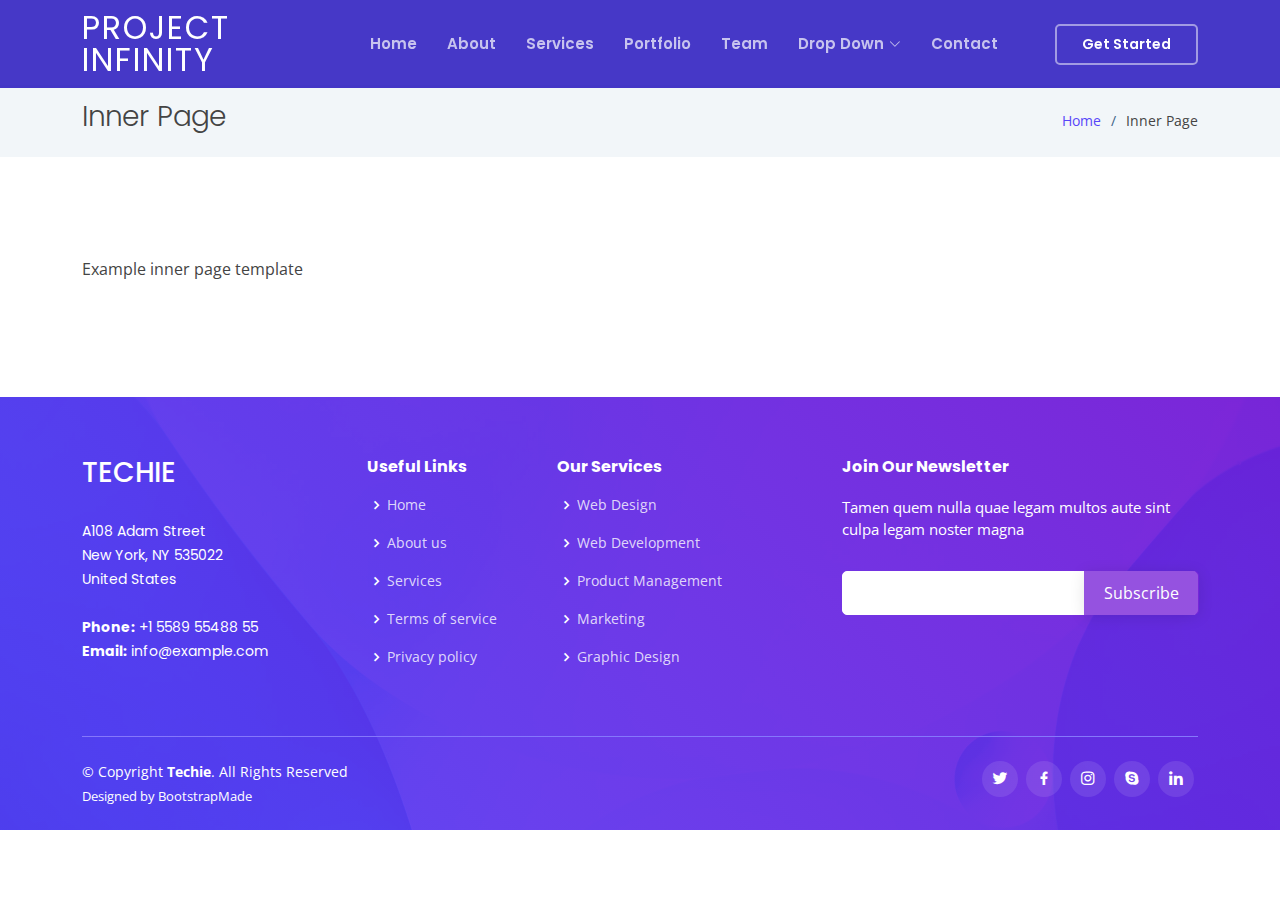
<file: inner-page.html>
<!DOCTYPE html>
<html lang="en">

<head>
  <meta charset="utf-8">
  <meta content="width=device-width, initial-scale=1.0" name="viewport">

  <title>Inner Page - Techie Bootstrap Template</title>
  <meta content="" name="description">
  <meta content="" name="keywords">

  <!-- Favicons -->
  <link href="assets/img/favicon.png" rel="icon">
  <link href="assets/img/apple-touch-icon.png" rel="apple-touch-icon">

  <!-- Google Fonts -->
  <link href="https://fonts.googleapis.com/css?family=Open+Sans:300,300i,400,400i,600,600i,700,700i|Roboto:300,300i,400,400i,500,500i,600,600i,700,700i|Poppins:300,300i,400,400i,500,500i,600,600i,700,700i" rel="stylesheet">

  <!-- Vendor CSS Files -->
  <link href="assets/vendor/aos/aos.css" rel="stylesheet">
  <link href="assets/vendor/bootstrap/css/bootstrap.min.css" rel="stylesheet">
  <link href="assets/vendor/bootstrap-icons/bootstrap-icons.css" rel="stylesheet">
  <link href="assets/vendor/boxicons/css/boxicons.min.css" rel="stylesheet">
  <link href="assets/vendor/glightbox/css/glightbox.min.css" rel="stylesheet">
  <link href="assets/vendor/swiper/swiper-bundle.min.css" rel="stylesheet">

  <!-- Template Main CSS File -->
  <link href="assets/css/style.css" rel="stylesheet">

  <!-- =======================================================
  * Template Name: Techie
  * Updated: Mar 10 2023 with Bootstrap v5.2.3
  * Template URL: https://bootstrapmade.com/techie-free-skin-bootstrap-3/
  * Author: BootstrapMade.com
  * License: https://bootstrapmade.com/license/
  ======================================================== -->
</head>

<body>

  <!-- ======= Header ======= -->
  <header id="header" class="fixed-top header-inner-pages">
    <div class="container d-flex align-items-center justify-content-between">
      <h1 class="logo"><a href="index.html">Project Infinity</a></h1>
      <!-- Uncomment below if you prefer to use an image logo -->
      <!-- <a href="index.html" class="logo"><img src="assets/img/logo.png" alt="" class="img-fluid"></a>-->

      <nav id="navbar" class="navbar">
        <ul>
          <li><a class="nav-link scrollto " href="#hero">Home</a></li>
          <li><a class="nav-link scrollto" href="#about">About</a></li>
          <li><a class="nav-link scrollto" href="#services">Services</a></li>
          <li><a class="nav-link scrollto " href="#portfolio">Portfolio</a></li>
          <li><a class="nav-link scrollto" href="#team">Team</a></li>
          <li class="dropdown"><a href="#"><span>Drop Down</span> <i class="bi bi-chevron-down"></i></a>
            <ul>
              <li><a href="#">Drop Down 1</a></li>
              <li class="dropdown"><a href="#"><span>Deep Drop Down</span> <i class="bi bi-chevron-right"></i></a>
                <ul>
                  <li><a href="#">Deep Drop Down 1</a></li>
                  <li><a href="#">Deep Drop Down 2</a></li>
                  <li><a href="#">Deep Drop Down 3</a></li>
                  <li><a href="#">Deep Drop Down 4</a></li>
                  <li><a href="#">Deep Drop Down 5</a></li>
                </ul>
              </li>
              <li><a href="#">Drop Down 2</a></li>
              <li><a href="#">Drop Down 3</a></li>
              <li><a href="#">Drop Down 4</a></li>
            </ul>
          </li>
          <li><a class="nav-link scrollto" href="#contact">Contact</a></li>
          <li><a class="getstarted scrollto" href="#about">Get Started</a></li>
        </ul>
        <i class="bi bi-list mobile-nav-toggle"></i>
      </nav><!-- .navbar -->

    </div>
  </header><!-- End Header -->

  <main id="main">

    <!-- ======= Breadcrumbs ======= -->
    <section class="breadcrumbs">
      <div class="container">

        <div class="d-flex justify-content-between align-items-center">
          <h2>Inner Page</h2>
          <ol>
            <li><a href="index.html">Home</a></li>
            <li>Inner Page</li>
          </ol>
        </div>

      </div>
    </section><!-- End Breadcrumbs -->

    <section class="inner-page">
      <div class="container">
        <p>
          Example inner page template
        </p>
      </div>
    </section>

  </main><!-- End #main -->

  <!-- ======= Footer ======= -->
  <footer id="footer">

    <div class="footer-top">
      <div class="container">
        <div class="row">

          <div class="col-lg-3 col-md-6 footer-contact">
            <h3>Techie</h3>
            <p>
              A108 Adam Street <br>
              New York, NY 535022<br>
              United States <br><br>
              <strong>Phone:</strong> +1 5589 55488 55<br>
              <strong>Email:</strong> info@example.com<br>
            </p>
          </div>

          <div class="col-lg-2 col-md-6 footer-links">
            <h4>Useful Links</h4>
            <ul>
              <li><i class="bx bx-chevron-right"></i> <a href="#">Home</a></li>
              <li><i class="bx bx-chevron-right"></i> <a href="#">About us</a></li>
              <li><i class="bx bx-chevron-right"></i> <a href="#">Services</a></li>
              <li><i class="bx bx-chevron-right"></i> <a href="#">Terms of service</a></li>
              <li><i class="bx bx-chevron-right"></i> <a href="#">Privacy policy</a></li>
            </ul>
          </div>

          <div class="col-lg-3 col-md-6 footer-links">
            <h4>Our Services</h4>
            <ul>
              <li><i class="bx bx-chevron-right"></i> <a href="#">Web Design</a></li>
              <li><i class="bx bx-chevron-right"></i> <a href="#">Web Development</a></li>
              <li><i class="bx bx-chevron-right"></i> <a href="#">Product Management</a></li>
              <li><i class="bx bx-chevron-right"></i> <a href="#">Marketing</a></li>
              <li><i class="bx bx-chevron-right"></i> <a href="#">Graphic Design</a></li>
            </ul>
          </div>

          <div class="col-lg-4 col-md-6 footer-newsletter">
            <h4>Join Our Newsletter</h4>
            <p>Tamen quem nulla quae legam multos aute sint culpa legam noster magna</p>
            <form action="" method="post">
              <input type="email" name="email"><input type="submit" value="Subscribe">
            </form>
          </div>

        </div>
      </div>
    </div>

    <div class="container">

      <div class="copyright-wrap d-md-flex py-4">
        <div class="me-md-auto text-center text-md-start">
          <div class="copyright">
            &copy; Copyright <strong><span>Techie</span></strong>. All Rights Reserved
          </div>
          <div class="credits">
            <!-- All the links in the footer should remain intact. -->
            <!-- You can delete the links only if you purchased the pro version. -->
            <!-- Licensing information: https://bootstrapmade.com/license/ -->
            <!-- Purchase the pro version with working PHP/AJAX contact form: https://bootstrapmade.com/techie-free-skin-bootstrap-3/ -->
            Designed by <a href="https://bootstrapmade.com/">BootstrapMade</a>
          </div>
        </div>
        <div class="social-links text-center text-md-right pt-3 pt-md-0">
          <a href="#" class="twitter"><i class="bx bxl-twitter"></i></a>
          <a href="#" class="facebook"><i class="bx bxl-facebook"></i></a>
          <a href="#" class="instagram"><i class="bx bxl-instagram"></i></a>
          <a href="#" class="google-plus"><i class="bx bxl-skype"></i></a>
          <a href="#" class="linkedin"><i class="bx bxl-linkedin"></i></a>
        </div>
      </div>

    </div>
  </footer><!-- End Footer -->

  <a href="#" class="back-to-top d-flex align-items-center justify-content-center"><i class="bi bi-arrow-up-short"></i></a>
  <div id="preloader"></div>

  <!-- Vendor JS Files -->
  <script src="assets/vendor/purecounter/purecounter_vanilla.js"></script>
  <script src="assets/vendor/aos/aos.js"></script>
  <script src="assets/vendor/bootstrap/js/bootstrap.bundle.min.js"></script>
  <script src="assets/vendor/glightbox/js/glightbox.min.js"></script>
  <script src="assets/vendor/isotope-layout/isotope.pkgd.min.js"></script>
  <script src="assets/vendor/swiper/swiper-bundle.min.js"></script>
  <script src="assets/vendor/php-email-form/validate.js"></script>

  <!-- Template Main JS File -->
  <script src="assets/js/main.js"></script>

</body>

</html>
</file>
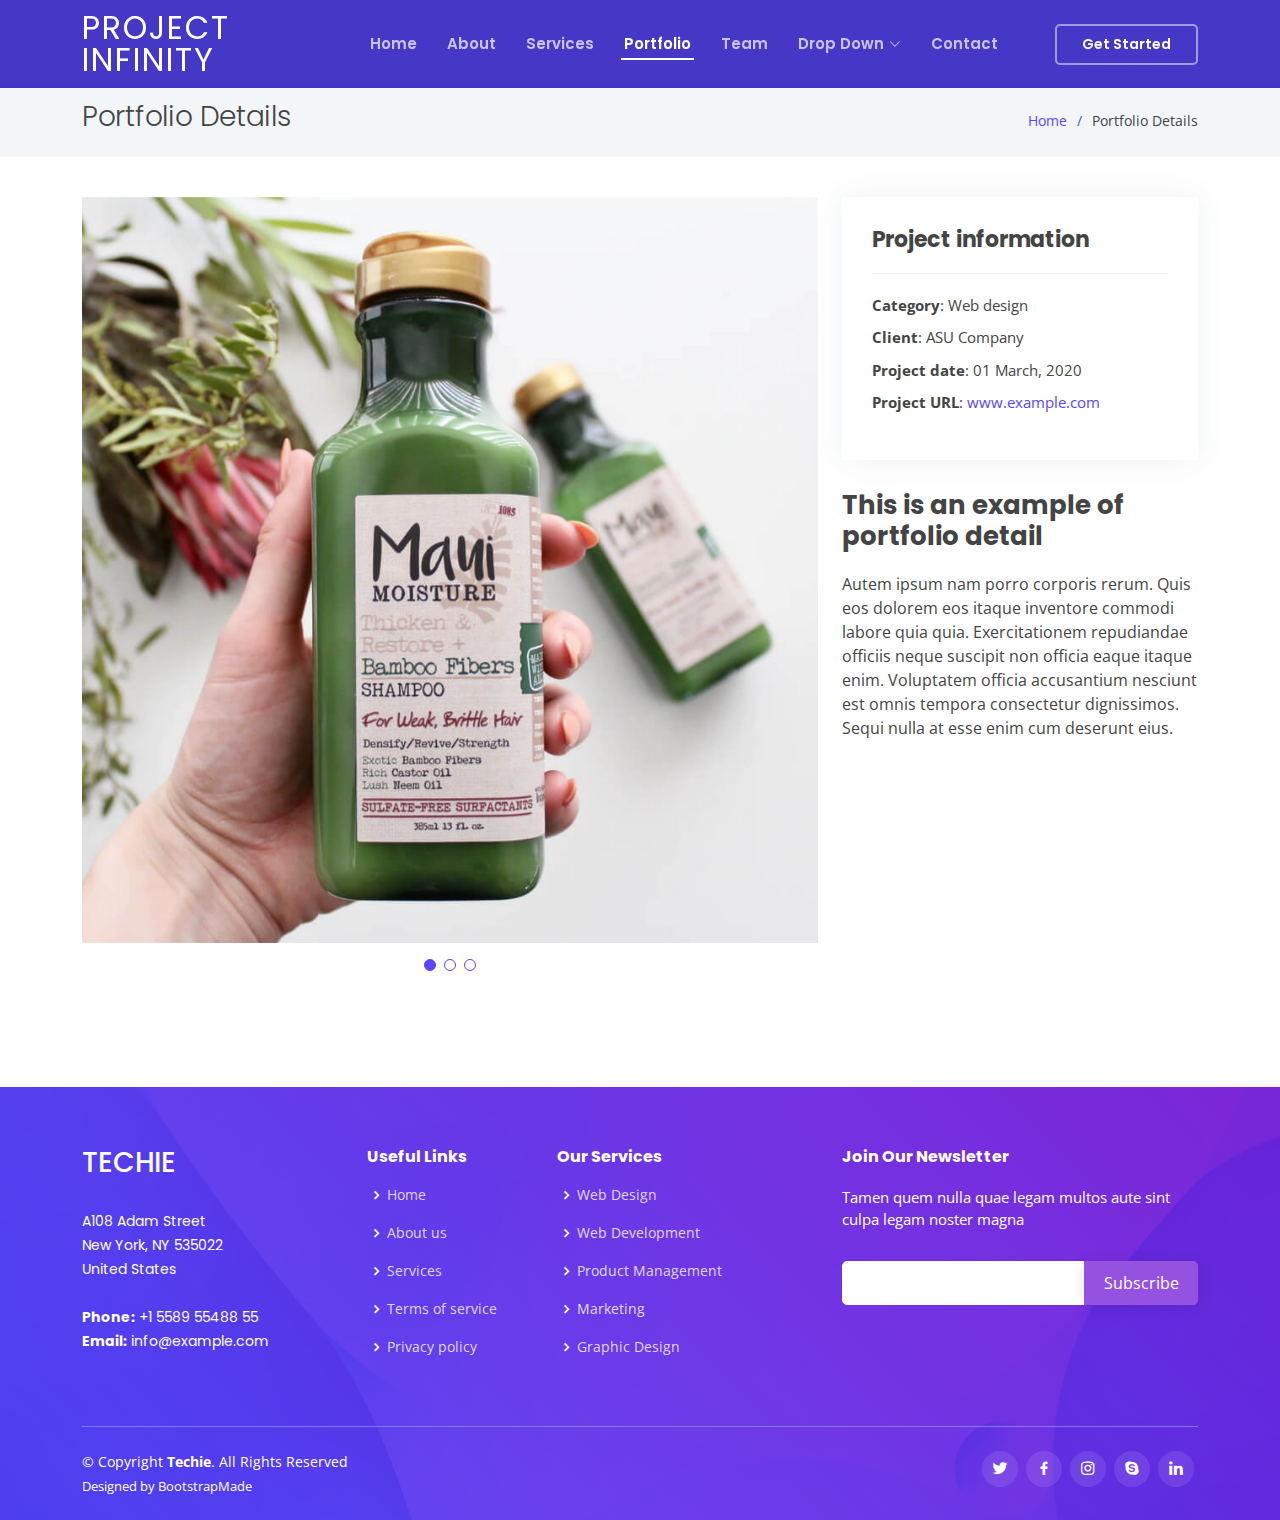
<file: portfolio-details.html>
<!DOCTYPE html>
<html lang="en">

<head>
  <meta charset="utf-8">
  <meta content="width=device-width, initial-scale=1.0" name="viewport">

  <title>Portfolio Details - Techie Bootstrap Template</title>
  <meta content="" name="description">
  <meta content="" name="keywords">

  <!-- Favicons -->
  <link href="assets/img/favicon.png" rel="icon">
  <link href="assets/img/apple-touch-icon.png" rel="apple-touch-icon">

  <!-- Google Fonts -->
  <link href="https://fonts.googleapis.com/css?family=Open+Sans:300,300i,400,400i,600,600i,700,700i|Roboto:300,300i,400,400i,500,500i,600,600i,700,700i|Poppins:300,300i,400,400i,500,500i,600,600i,700,700i" rel="stylesheet">

  <!-- Vendor CSS Files -->
  <link href="assets/vendor/aos/aos.css" rel="stylesheet">
  <link href="assets/vendor/bootstrap/css/bootstrap.min.css" rel="stylesheet">
  <link href="assets/vendor/bootstrap-icons/bootstrap-icons.css" rel="stylesheet">
  <link href="assets/vendor/boxicons/css/boxicons.min.css" rel="stylesheet">
  <link href="assets/vendor/glightbox/css/glightbox.min.css" rel="stylesheet">
  <link href="assets/vendor/swiper/swiper-bundle.min.css" rel="stylesheet">

  <!-- Template Main CSS File -->
  <link href="assets/css/style.css" rel="stylesheet">

  <!-- =======================================================
  * Template Name: Techie
  * Updated: Mar 10 2023 with Bootstrap v5.2.3
  * Template URL: https://bootstrapmade.com/techie-free-skin-bootstrap-3/
  * Author: BootstrapMade.com
  * License: https://bootstrapmade.com/license/
  ======================================================== -->
</head>

<body>

  <!-- ======= Header ======= -->
  <header id="header" class="fixed-top header-inner-pages">
    <div class="container d-flex align-items-center justify-content-between">
      <h1 class="logo"><a href="index.html">Project Infinity</a></h1>
      <!-- Uncomment below if you prefer to use an image logo -->
      <!-- <a href="index.html" class="logo"><img src="assets/img/logo.png" alt="" class="img-fluid"></a>-->

      <nav id="navbar" class="navbar">
        <ul>
          <li><a class="nav-link scrollto " href="#hero">Home</a></li>
          <li><a class="nav-link scrollto" href="#about">About</a></li>
          <li><a class="nav-link scrollto" href="#services">Services</a></li>
          <li><a class="nav-link scrollto active" href="#portfolio">Portfolio</a></li>
          <li><a class="nav-link scrollto" href="#team">Team</a></li>
          <li class="dropdown"><a href="#"><span>Drop Down</span> <i class="bi bi-chevron-down"></i></a>
            <ul>
              <li><a href="#">Drop Down 1</a></li>
              <li class="dropdown"><a href="#"><span>Deep Drop Down</span> <i class="bi bi-chevron-right"></i></a>
                <ul>
                  <li><a href="#">Deep Drop Down 1</a></li>
                  <li><a href="#">Deep Drop Down 2</a></li>
                  <li><a href="#">Deep Drop Down 3</a></li>
                  <li><a href="#">Deep Drop Down 4</a></li>
                  <li><a href="#">Deep Drop Down 5</a></li>
                </ul>
              </li>
              <li><a href="#">Drop Down 2</a></li>
              <li><a href="#">Drop Down 3</a></li>
              <li><a href="#">Drop Down 4</a></li>
            </ul>
          </li>
          <li><a class="nav-link scrollto" href="#contact">Contact</a></li>
          <li><a class="getstarted scrollto" href="#about">Get Started</a></li>
        </ul>
        <i class="bi bi-list mobile-nav-toggle"></i>
      </nav><!-- .navbar -->

    </div>
  </header><!-- End Header -->

  <main id="main">

    <!-- ======= Breadcrumbs ======= -->
    <section id="breadcrumbs" class="breadcrumbs">
      <div class="container">

        <div class="d-flex justify-content-between align-items-center">
          <h2>Portfolio Details</h2>
          <ol>
            <li><a href="index.html">Home</a></li>
            <li>Portfolio Details</li>
          </ol>
        </div>

      </div>
    </section><!-- End Breadcrumbs -->

    <!-- ======= Portfolio Details Section ======= -->
    <section id="portfolio-details" class="portfolio-details">
      <div class="container">

        <div class="row gy-4">

          <div class="col-lg-8">
            <div class="portfolio-details-slider swiper">
              <div class="swiper-wrapper align-items-center">

                <div class="swiper-slide">
                  <img src="assets/img/portfolio/portfolio-1.jpg" alt="">
                </div>

                <div class="swiper-slide">
                  <img src="assets/img/portfolio/portfolio-2.jpg" alt="">
                </div>

                <div class="swiper-slide">
                  <img src="assets/img/portfolio/portfolio-3.jpg" alt="">
                </div>

              </div>
              <div class="swiper-pagination"></div>
            </div>
          </div>

          <div class="col-lg-4">
            <div class="portfolio-info">
              <h3>Project information</h3>
              <ul>
                <li><strong>Category</strong>: Web design</li>
                <li><strong>Client</strong>: ASU Company</li>
                <li><strong>Project date</strong>: 01 March, 2020</li>
                <li><strong>Project URL</strong>: <a href="#">www.example.com</a></li>
              </ul>
            </div>
            <div class="portfolio-description">
              <h2>This is an example of portfolio detail</h2>
              <p>
                Autem ipsum nam porro corporis rerum. Quis eos dolorem eos itaque inventore commodi labore quia quia. Exercitationem repudiandae officiis neque suscipit non officia eaque itaque enim. Voluptatem officia accusantium nesciunt est omnis tempora consectetur dignissimos. Sequi nulla at esse enim cum deserunt eius.
              </p>
            </div>
          </div>

        </div>

      </div>
    </section><!-- End Portfolio Details Section -->

  </main><!-- End #main -->

  <!-- ======= Footer ======= -->
  <footer id="footer">

    <div class="footer-top">
      <div class="container">
        <div class="row">

          <div class="col-lg-3 col-md-6 footer-contact">
            <h3>Techie</h3>
            <p>
              A108 Adam Street <br>
              New York, NY 535022<br>
              United States <br><br>
              <strong>Phone:</strong> +1 5589 55488 55<br>
              <strong>Email:</strong> info@example.com<br>
            </p>
          </div>

          <div class="col-lg-2 col-md-6 footer-links">
            <h4>Useful Links</h4>
            <ul>
              <li><i class="bx bx-chevron-right"></i> <a href="#">Home</a></li>
              <li><i class="bx bx-chevron-right"></i> <a href="#">About us</a></li>
              <li><i class="bx bx-chevron-right"></i> <a href="#">Services</a></li>
              <li><i class="bx bx-chevron-right"></i> <a href="#">Terms of service</a></li>
              <li><i class="bx bx-chevron-right"></i> <a href="#">Privacy policy</a></li>
            </ul>
          </div>

          <div class="col-lg-3 col-md-6 footer-links">
            <h4>Our Services</h4>
            <ul>
              <li><i class="bx bx-chevron-right"></i> <a href="#">Web Design</a></li>
              <li><i class="bx bx-chevron-right"></i> <a href="#">Web Development</a></li>
              <li><i class="bx bx-chevron-right"></i> <a href="#">Product Management</a></li>
              <li><i class="bx bx-chevron-right"></i> <a href="#">Marketing</a></li>
              <li><i class="bx bx-chevron-right"></i> <a href="#">Graphic Design</a></li>
            </ul>
          </div>

          <div class="col-lg-4 col-md-6 footer-newsletter">
            <h4>Join Our Newsletter</h4>
            <p>Tamen quem nulla quae legam multos aute sint culpa legam noster magna</p>
            <form action="" method="post">
              <input type="email" name="email"><input type="submit" value="Subscribe">
            </form>
          </div>

        </div>
      </div>
    </div>

    <div class="container">

      <div class="copyright-wrap d-md-flex py-4">
        <div class="me-md-auto text-center text-md-start">
          <div class="copyright">
            &copy; Copyright <strong><span>Techie</span></strong>. All Rights Reserved
          </div>
          <div class="credits">
            <!-- All the links in the footer should remain intact. -->
            <!-- You can delete the links only if you purchased the pro version. -->
            <!-- Licensing information: https://bootstrapmade.com/license/ -->
            <!-- Purchase the pro version with working PHP/AJAX contact form: https://bootstrapmade.com/techie-free-skin-bootstrap-3/ -->
            Designed by <a href="https://bootstrapmade.com/">BootstrapMade</a>
          </div>
        </div>
        <div class="social-links text-center text-md-right pt-3 pt-md-0">
          <a href="#" class="twitter"><i class="bx bxl-twitter"></i></a>
          <a href="#" class="facebook"><i class="bx bxl-facebook"></i></a>
          <a href="#" class="instagram"><i class="bx bxl-instagram"></i></a>
          <a href="#" class="google-plus"><i class="bx bxl-skype"></i></a>
          <a href="#" class="linkedin"><i class="bx bxl-linkedin"></i></a>
        </div>
      </div>

    </div>
  </footer><!-- End Footer -->

  <a href="#" class="back-to-top d-flex align-items-center justify-content-center"><i class="bi bi-arrow-up-short"></i></a>
  <div id="preloader"></div>

  <!-- Vendor JS Files -->
  <script src="assets/vendor/purecounter/purecounter_vanilla.js"></script>
  <script src="assets/vendor/aos/aos.js"></script>
  <script src="assets/vendor/bootstrap/js/bootstrap.bundle.min.js"></script>
  <script src="assets/vendor/glightbox/js/glightbox.min.js"></script>
  <script src="assets/vendor/isotope-layout/isotope.pkgd.min.js"></script>
  <script src="assets/vendor/swiper/swiper-bundle.min.js"></script>
  <script src="assets/vendor/php-email-form/validate.js"></script>

  <!-- Template Main JS File -->
  <script src="assets/js/main.js"></script>

</body>

</html>
</file>
<file: assets/css/style.css>
/**
* Template Name: Techie
* Updated: Mar 10 2023 with Bootstrap v5.2.3
* Template URL: https://bootstrapmade.com/techie-free-skin-bootstrap-3/
* Author: BootstrapMade.com
* License: https://bootstrapmade.com/license/
*/

/*--------------------------------------------------------------
# General
--------------------------------------------------------------*/
body {
  font-family: "Open Sans", sans-serif;
  color: #444444;
}

a {
  color: #5846f9;
  text-decoration: none;
}

a:hover {
  color: #8577fb;
  text-decoration: none;
}
.float{
	position:fixed;
	width:60px;
	height:60px;
	bottom:40px;
	right:40px;
	background-color:#25d366;
	color:#FFF;
	border-radius:50px;
	text-align:center;
  font-size:30px;
	box-shadow: 2px 2px 3px #999;
  z-index:100;
}

.my-float{
	margin-top:16px;
}
h1,
h2,
h3,
h4,
h5,
h6 {
  font-family: "Poppins", sans-serif;
}

/*--------------------------------------------------------------
# Back to top button
--------------------------------------------------------------*/
.back-to-top {
  position: fixed;
  visibility: hidden;
  opacity: 0;
  right: 15px;
  bottom: 15px;
  z-index: 996;
  background: #5846f9;
  width: 40px;
  height: 40px;
  border-radius: 4px;
  transition: all 0.4s;
}

.back-to-top i {
  font-size: 28px;
  color: #fff;
  line-height: 0;
}

.back-to-top:hover {
  background: #7b27d8;
  color: #fff;
}

.back-to-top.active {
  visibility: visible;
  opacity: 1;
}

/*--------------------------------------------------------------
# Preloader
--------------------------------------------------------------*/
#preloader {
  position: fixed;
  top: 0;
  left: 0;
  right: 0;
  bottom: 0;
  z-index: 9999;
  overflow: hidden;
  background: #fff;
}

#preloader:before {
  content: "";
  position: fixed;
  top: calc(50% - 30px);
  left: calc(50% - 30px);
  border: 6px solid #5846f9;
  border-top-color: #e7e4fe;
  border-radius: 50%;
  width: 60px;
  height: 60px;
  animation: animate-preloader 1s linear infinite;
}

@keyframes animate-preloader {
  0% {
    transform: rotate(0deg);
  }

  100% {
    transform: rotate(360deg);
  }
}

/*--------------------------------------------------------------
# Disable aos animation delay on mobile devices
--------------------------------------------------------------*/
@media screen and (max-width: 768px) {
  [data-aos-delay] {
    transition-delay: 0 !important;
  }
}

/*--------------------------------------------------------------
# Header
--------------------------------------------------------------*/
#header {
  transition: all 0.5s;
  z-index: 997;
  padding: 20px 0;
}

#header.header-scrolled,
#header.header-inner-pages {
  background: rgba(24, 6, 185, 0.8);
  padding: 12px 0;
}

#header .logo {
  font-size: 32px;
  margin: 0;
  padding: 0;
  line-height: 1;
  font-weight: 400;
  letter-spacing: 2px;
  text-transform: uppercase;
}

#header .logo a {
  color: #fff;
}

#header .logo img {
  max-height: 40px;
}

/*--------------------------------------------------------------
# Navigation Menu
--------------------------------------------------------------*/
/**
* Desktop Navigation 
*/
.navbar {
  padding: 0;
}

.navbar ul {
  margin: 0;
  padding: 0;
  display: flex;
  list-style: none;
  align-items: center;
}

.navbar li {
  position: relative;
}

.navbar>ul>li {
  padding: 10px 0 10px 24px;
}

.navbar a,
.navbar a:focus {
  display: flex;
  align-items: center;
  justify-content: space-between;
  padding: 0 3px;
  font-family: "Poppins", sans-serif;
  font-size: 15px;
  font-weight: 600;
  color: rgba(255, 255, 255, 0.7);
  white-space: nowrap;
  transition: 0.3s;
  position: relative;
}

.navbar a i,
.navbar a:focus i {
  font-size: 12px;
  line-height: 0;
  margin-left: 5px;
}
/*--------------------------------------------------------------
# Clients
--------------------------------------------------------------*/
.clients {
  padding: 12px 0;
  text-align: center;
}

.clients img {
  max-width: 45%;
  transition: all 0.4s ease-in-out;
  display: inline-block;
  padding: 15px 0;
  filter: grayscale(100);
}

.clients img:hover {
  filter: none;
  transform: scale(1.1);
}

@media (max-width: 768px) {
  .clients img {
    max-width: 40%;
  }
}

.navbar>ul>li>a:before {
  content: "";
  position: absolute;
  width: 100%;
  height: 2px;
  bottom: -5px;
  left: 0;
  background-color: #fff;
  visibility: hidden;
  width: 0px;
  transition: all 0.3s ease-in-out 0s;
}

.navbar a:hover:before,
.navbar li:hover>a:before,
.navbar .active:before {
  visibility: visible;
  width: 100%;
}

.navbar a:hover,
.navbar .active,
.navbar .active:focus,
.navbar li:hover>a {
  color: #fff;
}

.navbar .getstarted,
.navbar .getstarted:focus {
  padding: 8px 25px;
  margin-left: 30px;
  border-radius: 5px;
  color: #fff;
  transition: 0.3s;
  font-size: 14px;
  font-weight: 600;
  border: 2px solid rgba(255, 255, 255, 0.5);
}

.navbar .getstarted:hover,
.navbar .getstarted:focus:hover {
  color: #fff;
  border-color: #fff;
}

.navbar .getstarted:before,
.navbar li:hover>.getstarted:before {
  visibility: hidden;
}

.navbar .dropdown ul {
  display: block;
  position: absolute;
  left: 24px;
  top: calc(100% + 30px);
  margin: 0;
  padding: 10px 0;
  z-index: 99;
  opacity: 0;
  visibility: hidden;
  background: #fff;
  box-shadow: 0px 0px 30px rgba(127, 137, 161, 0.25);
  transition: 0.3s;
}

.navbar .dropdown ul li {
  min-width: 200px;
}

.navbar .dropdown ul a {
  padding: 10px 20px;
  font-size: 14px;
  color: #2c4964;
}

.navbar .dropdown ul a i {
  font-size: 12px;
}

.navbar .dropdown ul a:hover,
.navbar .dropdown ul .active:hover,
.navbar .dropdown ul li:hover>a {
  color: #5846f9;
}

.navbar .dropdown:hover>ul {
  opacity: 1;
  top: 100%;
  visibility: visible;
}

.navbar .dropdown .dropdown ul {
  top: 0;
  left: calc(100% - 30px);
  visibility: hidden;
}

.navbar .dropdown .dropdown:hover>ul {
  opacity: 1;
  top: 0;
  left: 100%;
  visibility: visible;
}

@media (max-width: 1366px) {
  .navbar .dropdown .dropdown ul {
    left: -90%;
  }

  .navbar .dropdown .dropdown:hover>ul {
    left: -100%;
  }
}

/**
* Mobile Navigation 
*/
.mobile-nav-toggle {
  color: #fff;
  font-size: 28px;
  cursor: pointer;
  display: none;
  line-height: 0;
  transition: 0.5s;
}

@media (max-width: 991px) {
  .mobile-nav-toggle {
    display: block;
  }

  .navbar ul {
    display: none;
  }
}

.navbar-mobile {
  position: fixed;
  overflow: hidden;
  top: 0;
  right: 0;
  left: 0;
  bottom: 0;
  background: rgba(28, 47, 65, 0.9);
  transition: 0.3s;
  z-index: 999;
}

.navbar-mobile .mobile-nav-toggle {
  position: absolute;
  top: 15px;
  right: 15px;
}

.navbar-mobile ul {
  display: block;
  position: absolute;
  top: 55px;
  right: 15px;
  bottom: 15px;
  left: 15px;
  padding: 10px 0;
  background-color: #fff;
  overflow-y: auto;
  transition: 0.3s;
}

.navbar-mobile>ul>li {
  padding: 0;
}

.navbar-mobile a,
.navbar-mobile a:focus {
  padding: 10px 20px;
  font-size: 15px;
  color: #2c4964;
}

.navbar-mobile a:hover:before,
.navbar-mobile li:hover>a:before,
.navbar-mobile .active:before {
  visibility: hidden;
}

.navbar-mobile a:hover,
.navbar-mobile .active,
.navbar-mobile li:hover>a {
  color: #5846f9;
}

.navbar-mobile .getstarted,
.navbar-mobile .getstarted:focus {
  margin: 15px;
}

.navbar-mobile .dropdown ul {
  position: static;
  display: none;
  margin: 10px 20px;
  padding: 10px 0;
  z-index: 99;
  opacity: 1;
  visibility: visible;
  background: #fff;
  box-shadow: 0px 0px 30px rgba(127, 137, 161, 0.25);
}

.navbar-mobile .dropdown ul li {
  min-width: 200px;
}

.navbar-mobile .dropdown ul a {
  padding: 10px 20px;
}

.navbar-mobile .dropdown ul a i {
  font-size: 12px;
}

.navbar-mobile .dropdown ul a:hover,
.navbar-mobile .dropdown ul .active:hover,
.navbar-mobile .dropdown ul li:hover>a {
  color: #5846f9;
}

.navbar-mobile .dropdown>.dropdown-active {
  display: block;
}

/*--------------------------------------------------------------
# Hero Section
--------------------------------------------------------------*/
#hero {
  width: 100%;
  height: 100vh;
  background: linear-gradient(45deg, rgba(86, 58, 250, 0.9) 0%, rgba(116, 15, 214, 0.9) 100%), url("../img/hero-bg.jpg") center center no-repeat;
  background-size: cover;
}

#hero .container,
#hero .container-fluid {
  padding-top: 84px;
}

#hero h1 {
  margin: 0;
  font-size: 52px;
  font-weight: 700;
  line-height: 64px;
  color: #fff;
}

#hero h2 {
  color: rgba(255, 255, 255, 0.8);
  margin: 10px 0 0 0;
  font-size: 20px;
}

#hero .btn-get-started {
  font-family: "Poppins", sans-serif;
  font-weight: 500;
  font-size: 16px;
  letter-spacing: 1px;
  display: inline-block;
  padding: 10px 28px;
  border-radius: 5px;
  transition: 0.5s;
  margin-top: 30px;
  color: #fff;
  border: 2px solid #fff;
}

#hero .btn-get-started:hover {
  background: #fff;
  color: #5846f9;
}

#hero .animated {
  animation: up-down 2s ease-in-out infinite alternate-reverse both;
}

@media (min-width: 1200px) {
  #hero {
    background-attachment: fixed;
  }
}

@media (max-width: 991px) {
  #hero {
    text-align: center;
  }

  #hero .container,
  #hero .container-fluid {
    padding-top: 68px;
  }

  #hero .animated {
    animation: none;
  }

  #hero .hero-img {
    text-align: center;
  }

  #hero .hero-img img {
    width: 50%;
  }
}

@media (max-width: 768px) {
  #hero h1 {
    font-size: 26px;
    line-height: 36px;
  }

  #hero h2 {
    font-size: 18px;
    line-height: 24px;
  }

  #hero .hero-img img {
    width: 60%;
  }
}

@media (max-width: 575px) {
  #hero .hero-img img {
    width: 80%;
  }
}

@media (max-width: 575px),
(max-height: 600px) {
  #hero {
    height: auto;
  }
}

@keyframes up-down {
  0% {
    transform: translateY(10px);
  }

  100% {
    transform: translateY(-10px);
  }
}

/*--------------------------------------------------------------
# Sections General
--------------------------------------------------------------*/
section {
  padding: 100px 0;
  overflow: hidden;
}

.section-bg {
  background-color: #f9f8ff;
}

.section-title {
  text-align: center;
  padding-bottom: 30px;
}

.section-title h2 {
  font-size: 32px;
  font-weight: bold;
  text-transform: uppercase;
  margin-bottom: 20px;
  padding-bottom: 20px;
  position: relative;
}

.section-title h2::after {
  content: "";
  position: absolute;
  display: block;
  width: 50px;
  height: 3px;
  background: #5846f9;
  bottom: 0;
  left: calc(50% - 25px);
}

.section-title p {
  margin-bottom: 0;
}

/*--------------------------------------------------------------
# About
--------------------------------------------------------------*/
.about {
  padding: 120px 0;
}

.about .content h3 {
  font-weight: 600;
  font-size: 32px;
  color: #2c4964;
}

.about .content ul {
  list-style: none;
  padding: 0;
}

.about .content ul li {
  padding-bottom: 10px;
}

.about .content ul i {
  font-size: 20px;
  padding-right: 4px;
  color: #5846f9;
}

.about .content p:last-child {
  margin-bottom: 0;
}

.about .content .read-more {
  font-family: "Poppins", sans-serif;
  font-weight: 500;
  font-size: 16px;
  letter-spacing: 1px;
  display: inline-block;
  padding: 10px 50px 10px 28px;
  border-radius: 5px;
  transition: 0.5s;
  color: #fff;
  background: linear-gradient(45deg, #5846f9 0%, #7b27d8 100%);
  position: relative;
}

.about .content .read-more:hover {
  background: linear-gradient(180deg, #5846f9 0%, #7b27d8 100%);
}

.about .content .read-more i {
  font-size: 22px;
  position: absolute;
  right: 20px;
  top: 12px;
}

/*--------------------------------------------------------------
# Counts
--------------------------------------------------------------*/
.counts {
  background: linear-gradient(90deg, rgba(88, 70, 249, 0.5) 0%, rgba(123, 39, 216, 0.5) 100%), url("../img/counts-bg.png") center center no-repeat;
  padding: 80px 0 60px 0;
}

.counts .counters span {
  font-size: 48px;
  display: block;
  color: #fff;
  font-weight: 600;
  font-family: "Poppins", sans-serif;
}

.counts .counters p {
  padding: 0;
  margin: 0 0 20px 0;
  font-size: 15px;
  color: rgba(255, 255, 255, 0.8);
}

/*--------------------------------------------------------------
# Services
--------------------------------------------------------------*/
.services .icon-box {
  text-align: center;
  padding: 70px 20px 80px 20px;
  transition: all ease-in-out 0.3s;
  background: #fff;
}

.services .icon-box .icon {
  margin: 0 auto;
  width: 100px;
  height: 100px;
  display: flex;
  align-items: center;
  justify-content: center;
  transition: ease-in-out 0.3s;
  position: relative;
}

.services .icon-box .icon i {
  font-size: 36px;
  transition: 0.5s;
  position: relative;
}

.services .icon-box .icon svg {
  position: absolute;
  top: 0;
  left: 0;
}

.services .icon-box .icon svg path {
  transition: 0.5s;
  fill: #f5f5f5;
}

.services .icon-box h4 {
  font-weight: 600;
  margin: 10px 0 15px 0;
  font-size: 22px;
}

.services .icon-box h4 a {
  color: #2c4964;
  transition: ease-in-out 0.3s;
}

.services .icon-box p {
  line-height: 24px;
  font-size: 14px;
  margin-bottom: 0;
}

.services .icon-box:hover {
  border-color: #fff;
  box-shadow: 0px 0 25px 0 rgba(0, 0, 0, 0.1);
}

.services .iconbox-blue i {
  color: #47aeff;
}

.services .iconbox-blue:hover .icon i {
  color: #fff;
}

.services .iconbox-blue:hover .icon path {
  fill: #47aeff;
}

.services .iconbox-orange i {
  color: #ffa76e;
}

.services .iconbox-orange:hover .icon i {
  color: #fff;
}

.services .iconbox-orange:hover .icon path {
  fill: #ffa76e;
}

.services .iconbox-pink i {
  color: #e80368;
}

.services .iconbox-pink:hover .icon i {
  color: #fff;
}

.services .iconbox-pink:hover .icon path {
  fill: #e80368;
}

.services .iconbox-yellow i {
  color: #ffbb2c;
}

.services .iconbox-yellow:hover .icon i {
  color: #fff;
}

.services .iconbox-yellow:hover .icon path {
  fill: #ffbb2c;
}

.services .iconbox-red i {
  color: #ff5828;
}

.services .iconbox-red:hover .icon i {
  color: #fff;
}

.services .iconbox-red:hover .icon path {
  fill: #ff5828;
}

.services .iconbox-teal i {
  color: #11dbcf;
}

.services .iconbox-teal:hover .icon i {
  color: #fff;
}

.services .iconbox-teal:hover .icon path {
  fill: #11dbcf;
}

/*--------------------------------------------------------------
# Features
--------------------------------------------------------------*/
.features .icon-box h4 {
  font-size: 20px;
  font-weight: 700;
  margin: 5px 0 10px 60px;
}

.features .icon-box i {
  font-size: 48px;
  float: left;
  color: #5846f9;
}

.features .icon-box p {
  font-size: 15px;
  color: #848484;
  margin-left: 60px;
}

.features .image {
  background-position: center center;
  background-repeat: no-repeat;
  background-size: cover;
  min-height: 400px;
}

/*--------------------------------------------------------------
# Testimonials
--------------------------------------------------------------*/
.testimonials .testimonials-carousel,
.testimonials .testimonials-slider {
  overflow: hidden;
}

.testimonials .testimonial-item {
  box-sizing: content-box;
  min-height: 320px;
}

.testimonials .testimonial-item .testimonial-img {
  width: 90px;
  border-radius: 50%;
  margin: -40px 0 0 40px;
  position: relative;
  z-index: 2;
  border: 6px solid #fff;
  box-shadow: 0px 2px 15px rgba(0, 0, 0, 0.1);
}

.testimonials .testimonial-item h3 {
  font-size: 18px;
  font-weight: bold;
  margin: 10px 0 5px 45px;
  color: #2c4964;
}

.testimonials .testimonial-item h4 {
  font-size: 14px;
  color: #999;
  margin: 0 0 0 45px;
}

.testimonials .testimonial-item .quote-icon-left,
.testimonials .testimonial-item .quote-icon-right {
  color: #b1a9fc;
  font-size: 26px;
}

.testimonials .testimonial-item .quote-icon-left {
  display: inline-block;
  left: -5px;
  position: relative;
}

.testimonials .testimonial-item .quote-icon-right {
  display: inline-block;
  right: -5px;
  position: relative;
  top: 10px;
}

.testimonials .testimonial-item p {
  font-style: italic;
  margin: 0 15px 0 15px;
  padding: 20px 20px 60px 20px;
  background: #fff;
  position: relative;
  border-radius: 6px;
  position: relative;
  z-index: 1;
  box-shadow: 0 0px 20px 0 rgba(0, 0, 0, 0.1);
}

.testimonials .swiper-pagination {
  margin-top: 20px;
  position: relative;
}

.testimonials .swiper-pagination .swiper-pagination-bullet {
  width: 12px;
  height: 12px;
  background-color: #fff;
  opacity: 1;
  border: 1px solid #5846f9;
}

.testimonials .swiper-pagination .swiper-pagination-bullet-active {
  background-color: #5846f9;
}

@media (max-width: 767px) {
  .testimonials {
    margin: 30px 10px;
  }
}

/*--------------------------------------------------------------
# Portfolio
--------------------------------------------------------------*/
.portfolio .portfolio-item {
  margin-bottom: 30px;
}

.portfolio #portfolio-flters {
  padding: 0;
  margin: 0 auto 25px auto;
  list-style: none;
  text-align: center;
  border-radius: 50px;
  padding: 2px 15px;
}

.portfolio #portfolio-flters li {
  cursor: pointer;
  display: inline-block;
  padding: 10px 15px;
  font-size: 14px;
  font-weight: 600;
  line-height: 1;
  text-transform: uppercase;
  color: #444444;
  margin-bottom: 5px;
  transition: all 0.3s ease-in-out;
  border-radius: 5px;
  font-family: "Poppins", sans-serif;
}

.portfolio #portfolio-flters li:hover,
.portfolio #portfolio-flters li.filter-active {
  color: #fff;
  background: #5846f9;
}

.portfolio #portfolio-flters li:last-child {
  margin-right: 0;
}

.portfolio .portfolio-wrap {
  transition: 0.3s;
  position: relative;
  overflow: hidden;
  z-index: 1;
}

.portfolio .portfolio-wrap::before {
  content: "";
  background: rgba(88, 70, 249, 0.8);
  position: absolute;
  left: 30px;
  right: 30px;
  top: 30px;
  bottom: 30px;
  transition: all ease-in-out 0.3s;
  z-index: 2;
  opacity: 0;
}

.portfolio .portfolio-wrap .portfolio-info {
  opacity: 0;
  position: absolute;
  top: 10%;
  left: 0;
  right: 0;
  text-align: center;
  z-index: 3;
  transition: all ease-in-out 0.3s;
}

.portfolio .portfolio-wrap .portfolio-info h4 {
  font-size: 20px;
  color: #fff;
  font-weight: 600;
}

.portfolio .portfolio-wrap .portfolio-info p {
  color: #ffffff;
  font-size: 14px;
  text-transform: uppercase;
}

.portfolio .portfolio-wrap .portfolio-links {
  opacity: 0;
  left: 0;
  right: 0;
  bottom: 10%;
  text-align: center;
  z-index: 3;
  position: absolute;
  transition: all ease-in-out 0.3s;
}

.portfolio .portfolio-wrap .portfolio-links a {
  color: rgba(255, 255, 255, 0.6);
  margin: 0 2px;
  font-size: 28px;
  display: inline-block;
  transition: 0.3s;
}

.portfolio .portfolio-wrap .portfolio-links a:hover {
  color: #fff;
}

.portfolio .portfolio-wrap:hover::before {
  top: 0;
  left: 0;
  right: 0;
  bottom: 0;
  opacity: 1;
}

.portfolio .portfolio-wrap:hover .portfolio-info {
  opacity: 1;
  top: calc(50% - 48px);
}

.portfolio .portfolio-wrap:hover .portfolio-links {
  opacity: 1;
  bottom: calc(50% - 50px);
}

/*--------------------------------------------------------------
# Portfolio Details
--------------------------------------------------------------*/
.portfolio-details {
  padding-top: 40px;
}

.portfolio-details .portfolio-details-slider img {
  width: 100%;
}

.portfolio-details .portfolio-details-slider .swiper-pagination {
  margin-top: 20px;
  position: relative;
}

.portfolio-details .portfolio-details-slider .swiper-pagination .swiper-pagination-bullet {
  width: 12px;
  height: 12px;
  background-color: #fff;
  opacity: 1;
  border: 1px solid #5846f9;
}

.portfolio-details .portfolio-details-slider .swiper-pagination .swiper-pagination-bullet-active {
  background-color: #5846f9;
}

.portfolio-details .portfolio-info {
  padding: 30px;
  box-shadow: 0px 0 30px rgba(44, 73, 100, 0.08);
}

.portfolio-details .portfolio-info h3 {
  font-size: 22px;
  font-weight: 700;
  margin-bottom: 20px;
  padding-bottom: 20px;
  border-bottom: 1px solid #eee;
}

.portfolio-details .portfolio-info ul {
  list-style: none;
  padding: 0;
  font-size: 15px;
}

.portfolio-details .portfolio-info ul li+li {
  margin-top: 10px;
}

.portfolio-details .portfolio-description {
  padding-top: 30px;
}

.portfolio-details .portfolio-description h2 {
  font-size: 26px;
  font-weight: 700;
  margin-bottom: 20px;
}

.portfolio-details .portfolio-description p {
  padding: 0;
}

/*--------------------------------------------------------------
# Pricing
--------------------------------------------------------------*/
.pricing .box {
  padding: 20px;
  background: #fff;
  text-align: center;
  border-radius: 5px;
  position: relative;
  overflow: hidden;
  box-shadow: 0px 2px 15px rgba(0, 0, 0, 0.1);
}

.pricing h3 {
  font-weight: 400;
  margin: -20px -20px 20px -20px;
  padding: 20px 15px;
  font-size: 16px;
  font-weight: 600;
  color: #2c4964;
  background: #f8f8f8;
}

.pricing h4 {
  font-size: 36px;
  color: #5846f9;
  font-weight: 600;
  font-family: "Roboto", sans-serif;
  margin-bottom: 20px;
}

.pricing h4 sup {
  font-size: 20px;
  top: -15px;
  left: -3px;
}

.pricing h4 span {
  color: #bababa;
  font-size: 16px;
  font-weight: 300;
}

.pricing ul {
  padding: 0;
  list-style: none;
  color: #444444;
  text-align: center;
  line-height: 20px;
  font-size: 14px;
}

.pricing ul li {
  padding-bottom: 16px;
}

.pricing ul i {
  color: #5846f9;
  font-size: 18px;
  padding-right: 4px;
}

.pricing ul .na {
  color: #ccc;
  text-decoration: line-through;
}

.pricing .btn-wrap {
  margin: 20px -20px -20px -20px;
  padding: 20px 15px;
  background: #f8f8f8;
  text-align: center;
}

.pricing .btn-buy {
  background: linear-gradient(42deg, #5846f9 0%, #7b27d8 100%);
  display: inline-block;
  padding: 10px 35px;
  border-radius: 4px;
  color: #fff;
  transition: none;
  font-size: 15px;
  font-weight: 400;
  font-family: "Roboto", sans-serif;
  font-weight: 600;
  transition: 0.3s;
}

.pricing .btn-buy:hover {
  background: linear-gradient(180deg, #5846f9 0%, #7b27d8 100%);
}

.pricing .featured h3 {
  color: #fff;
  background: #5846f9;
}

.pricing .advanced {
  width: 200px;
  position: absolute;
  top: 18px;
  right: -68px;
  transform: rotate(45deg);
  z-index: 1;
  font-size: 14px;
  padding: 1px 0 3px 0;
  background: #5846f9;
  color: #fff;
}

/*--------------------------------------------------------------
# Frequently Asked Questions
--------------------------------------------------------------*/
.faq {
  background: linear-gradient(42deg, #5846f9 0%, #7b27d8 100%);
}

.faq .section-title h2,
.faq .section-title p {
  color: #fff;
}

.faq .section-title h2::after {
  background: rgba(255, 255, 255, 0.6);
}

.faq .faq-list {
  padding: 0 100px;
}

.faq .faq-list ul {
  padding: 0;
  list-style: none;
}

.faq .faq-list li+li {
  margin-top: 15px;
}

.faq .faq-list li {
  padding: 30px;
  background: #fff;
  border-radius: 5px;
  position: relative;
}

.faq .faq-list a {
  display: block;
  position: relative;
  font-family: "Roboto", sans-serif;
  font-size: 16px;
  line-height: 24px;
  font-weight: 500;
  padding: 0 30px;
  outline: none;
  cursor: pointer;
}

.faq .faq-list .icon-help {
  font-size: 24px;
  position: absolute;
  right: 0;
  left: 20px;
  color: #8577fb;
}

.faq .faq-list .icon-show,
.faq .faq-list .icon-close {
  font-size: 24px;
  position: absolute;
  right: 0;
  top: 0;
}

.faq .faq-list p {
  margin-bottom: 0;
  padding: 10px 0 0 0;
}

.faq .faq-list .icon-show {
  display: none;
}

.faq .faq-list a.collapsed {
  color: #2c4964;
}

.faq .faq-list a.collapsed:hover {
  color: #5846f9;
}

.faq .faq-list a.collapsed .icon-show {
  display: inline-block;
}

.faq .faq-list a.collapsed .icon-close {
  display: none;
}

@media (max-width: 1200px) {
  .faq .faq-list {
    padding: 0;
  }
}

/*--------------------------------------------------------------
# Contact
--------------------------------------------------------------*/
.contact .info-box {
  color: #444444;
  text-align: center;
  box-shadow: 0 0 30px rgba(214, 215, 216, 0.6);
  padding: 20px 0 30px 0;
  background: #fff;
}

.contact .info-box i {
  font-size: 32px;
  color: #5846f9;
  border-radius: 50%;
  padding: 8px;
}

.contact .info-box h3 {
  font-size: 20px;
  color: #2c4964;
  font-weight: 700;
  margin: 10px 0;
}

.contact .info-box p {
  padding: 0;
  line-height: 24px;
  font-size: 14px;
  margin-bottom: 0;
}

.contact .php-email-form {
  box-shadow: 0 0 30px rgba(214, 215, 216, 0.6);
  padding: 30px;
  background: #fff;
}

.contact .php-email-form .error-message {
  display: none;
  color: #fff;
  background: #ed3c0d;
  text-align: left;
  padding: 15px;
  font-weight: 600;
}

.contact .php-email-form .error-message br+br {
  margin-top: 25px;
}

.contact .php-email-form .sent-message {
  display: none;
  color: #fff;
  background: #18d26e;
  text-align: center;
  padding: 15px;
  font-weight: 600;
}

.contact .php-email-form .loading {
  display: none;
  background: #fff;
  text-align: center;
  padding: 15px;
}

.contact .php-email-form .loading:before {
  content: "";
  display: inline-block;
  border-radius: 50%;
  width: 24px;
  height: 24px;
  margin: 0 10px -6px 0;
  border: 3px solid #18d26e;
  border-top-color: #eee;
  animation: animate-loading 1s linear infinite;
}

.contact .php-email-form input,
.contact .php-email-form textarea {
  border-radius: 5px;
  box-shadow: none;
  font-size: 14px;
}

.contact .php-email-form input:focus,
.contact .php-email-form textarea:focus {
  border-color: #5846f9;
}

.contact .php-email-form input {
  padding: 10px 15px;
}

.contact .php-email-form textarea {
  padding: 12px 15px;
}

.contact .php-email-form button[type=submit] {
  background: #5846f9;
  border: 0;
  padding: 10px 24px;
  color: #fff;
  transition: 0.4s;
  border-radius: 5px;
}

.contact .php-email-form button[type=submit]:hover {
  background: #7b27d8;
}

@keyframes animate-loading {
  0% {
    transform: rotate(0deg);
  }

  100% {
    transform: rotate(360deg);
  }
}

/*--------------------------------------------------------------
# Breadcrumbs
--------------------------------------------------------------*/
.breadcrumbs {
  padding: 15px 0;
  background: #f2f6f9;
  min-height: 40px;
  margin-top: 85px;
}

@media (max-width: 992px) {
  .breadcrumbs {
    margin-top: 56px;
  }
}

.breadcrumbs h2 {
  font-size: 28px;
  font-weight: 300;
}

.breadcrumbs ol {
  display: flex;
  flex-wrap: wrap;
  list-style: none;
  padding: 0;
  font-size: 14px;
  margin: 0;
}

.breadcrumbs ol li+li {
  padding-left: 10px;
}

.breadcrumbs ol li+li::before {
  display: inline-block;
  padding-right: 10px;
  color: #3c6387;
  content: "/";
}

@media (max-width: 768px) {
  .breadcrumbs .d-flex {
    display: block !important;
  }

  .breadcrumbs ol {
    display: block;
  }

  .breadcrumbs ol li {
    display: inline-block;
  }
}

/*--------------------------------------------------------------
# Footer
--------------------------------------------------------------*/
#footer {
  color: #fff;
  font-size: 14px;
  background: linear-gradient(45deg, rgba(86, 58, 250, 0.9) 0%, rgba(116, 15, 214, 0.9) 100%), url("../img/hero-bg.jpg") center center no-repeat;
  background-size: cover;
}

#footer .footer-top {
  padding: 60px 0 30px 0;
  position: relative;
}

#footer .footer-top .footer-contact {
  margin-bottom: 30px;
}

#footer .footer-top .footer-contact h3 {
  font-size: 28px;
  margin: 0 0 30px 0;
  padding: 2px 0 2px 0;
  line-height: 1;
  font-weight: 500;
  text-transform: uppercase;
}

#footer .footer-top .footer-contact p {
  font-size: 14px;
  line-height: 24px;
  margin-bottom: 0;
  font-family: "Poppins", sans-serif;
}

#footer .footer-top h4 {
  font-size: 16px;
  font-weight: bold;
  position: relative;
  padding-bottom: 12px;
}

#footer .footer-top .footer-links {
  margin-bottom: 30px;
}

#footer .footer-top .footer-links ul {
  list-style: none;
  padding: 0;
  margin: 0;
}

#footer .footer-top .footer-links ul i {
  padding-right: 2px;
  color: #fff;
  font-size: 18px;
  line-height: 1;
}

#footer .footer-top .footer-links ul li {
  padding: 10px 0;
  display: flex;
  align-items: center;
}

#footer .footer-top .footer-links ul li:first-child {
  padding-top: 0;
}

#footer .footer-top .footer-links ul a {
  color: rgba(255, 255, 255, 0.8);
  transition: 0.3s;
  display: inline-block;
  line-height: 1;
}

#footer .footer-top .footer-links ul a:hover {
  text-decoration: underline;
  color: #fff;
}

#footer .footer-newsletter {
  font-size: 15px;
}

#footer .footer-newsletter h4 {
  font-size: 16px;
  font-weight: bold;
  position: relative;
  padding-bottom: 12px;
}

#footer .footer-newsletter form {
  margin-top: 30px;
  background: #fff;
  padding: 6px 10px;
  position: relative;
  border-radius: 5px;
  text-align: left;
  border: 1px solid white;
}

#footer .footer-newsletter form input[type=email] {
  border: 0;
  padding: 4px 8px;
  width: calc(100% - 100px);
}

#footer .footer-newsletter form input[type=submit] {
  position: absolute;
  top: -1px;
  right: -2px;
  bottom: -1px;
  border: 0;
  background: none;
  font-size: 16px;
  padding: 0 20px;
  background: rgba(123, 39, 216, 0.8);
  color: #fff;
  transition: 0.3s;
  border-radius: 0 5px 5px 0;
  box-shadow: 0px 2px 15px rgba(0, 0, 0, 0.1);
}

#footer .footer-newsletter form input[type=submit]:hover {
  background: #5846f9;
}

#footer .copyright-wrap {
  border-top: 1px solid #8577fb;
}

#footer .credits {
  padding-top: 5px;
  font-size: 13px;
  color: #fff;
}

#footer .credits a {
  color: #fff;
}

#footer .social-links a {
  font-size: 18px;
  display: inline-block;
  background: rgba(255, 255, 255, 0.1);
  color: #fff;
  line-height: 1;
  padding: 8px 0;
  margin-right: 4px;
  border-radius: 50%;
  text-align: center;
  width: 36px;
  height: 36px;
  transition: 0.3s;
}

#footer .social-links a:hover {
  background: rgba(255, 255, 255, 0.2);
  color: #fff;
  text-decoration: none;
}
</file>
